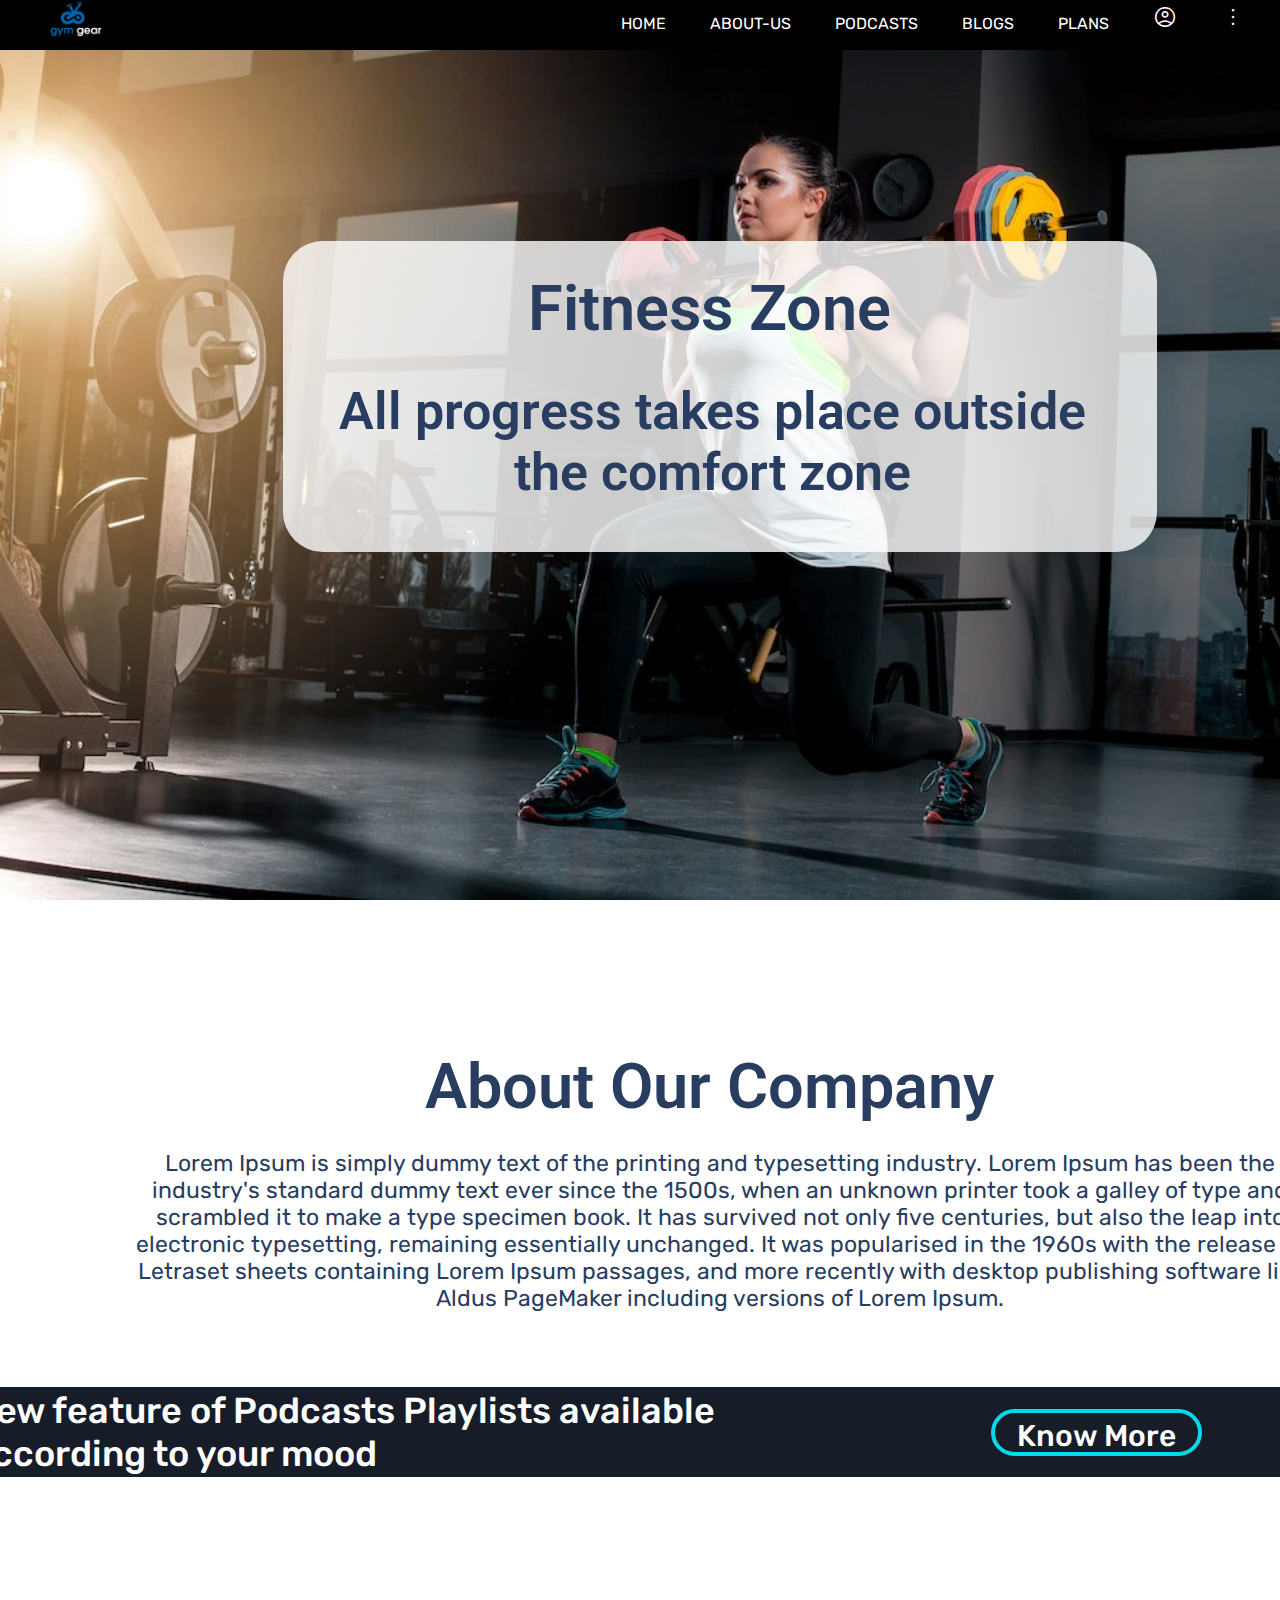
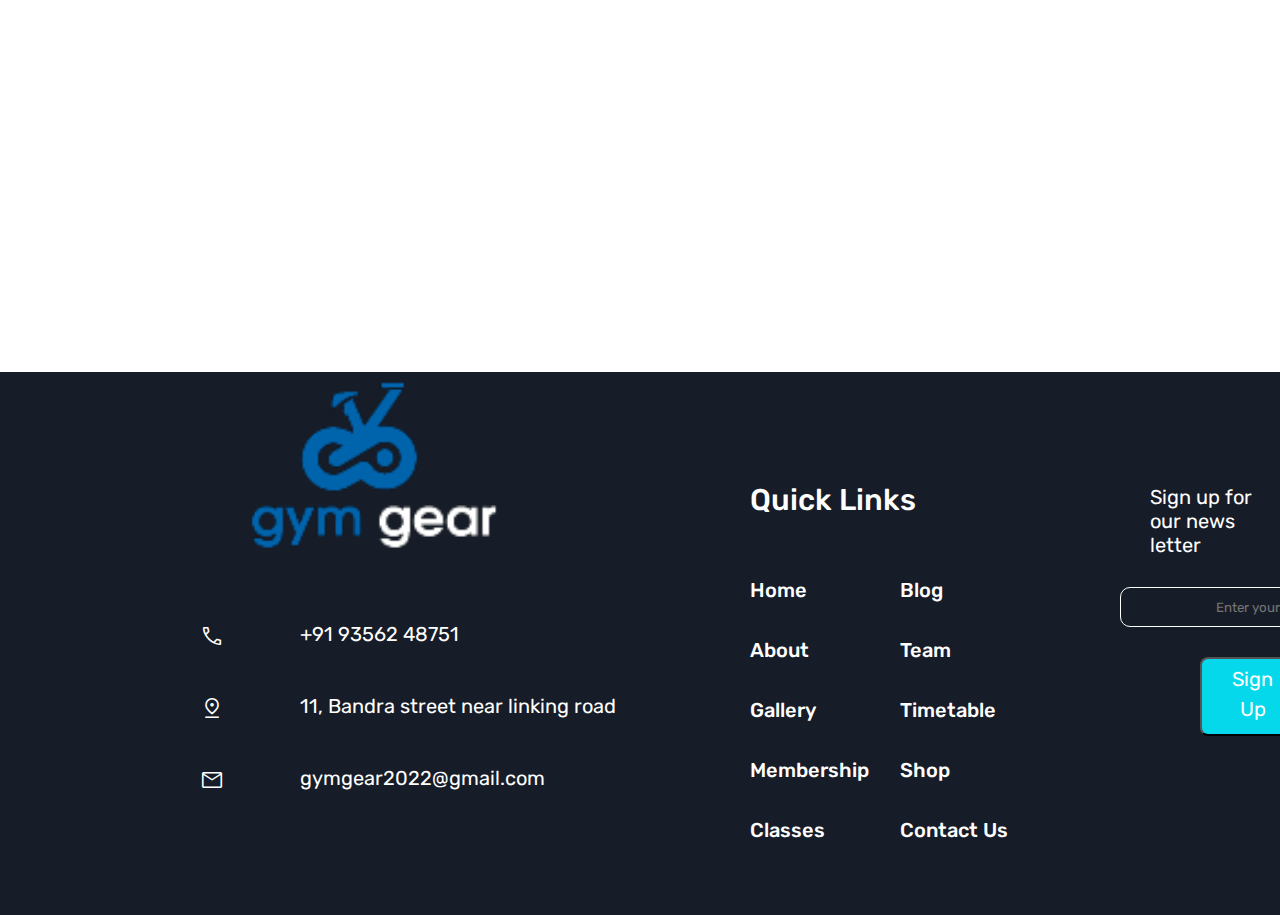
<file: Fitness Website/About_Us/index.html>
<!DOCTYPE html>
<html lang="en">

<head>
    <meta charset="UTF-8">
    <meta http-equiv="X-UA-Compatible" content="IE=edge">
    <meta name="viewport" content="width=device-width, initial-scale=1.0">
    <title>Podcast Fitness</title>
    <link href="style.css" rel="stylesheet">
    <link rel="stylesheet"
        href="https://fonts.googleapis.com/css2?family=Material+Symbols+Outlined:opsz,wght,FILL,GRAD@20..48,100..700,0..1,-50..200" />
    <link rel="stylesheet"
        href="https://fonts.googleapis.com/css2?family=Material+Symbols+Outlined:opsz,wght,FILL,GRAD@20..48,100..700,0..1,-50..200" />
    <link rel="stylesheet" href="https://fonts.googleapis.com/css2?family=Material+Symbols+Outlined:opsz,wght,FILL,GRAD@48,400,0,0" />
    <link rel="stylesheet" href="https://fonts.googleapis.com/css2?family=Material+Symbols+Outlined:opsz,wght,FILL,GRAD@48,400,0,0" />
    <link rel="stylesheet" href="https://fonts.googleapis.com/css2?family=Material+Symbols+Outlined:opsz,wght,FILL,GRAD@48,400,0,0" />
</head>
<body>
    <div class="first">
    <div class="list-div">
        <div class="logo"></div>
        <list class="nav">
            <ui><a href="..\Home\index.html">Home</a></ui>
            <ui><a href="..\About_Us\index.html">About-Us</a></ui>
            <ui><a href="..\Podcasts\index.html">Podcasts</a></ui>
            <ui><a href="..\Blogs\index.html">Blogs</a></ui>
            <ui><a href="..\Plans\index.html">Plans</a></ui>
            <span class="material-symbols-outlined">account_circle</span>
            <span class="material-symbols-outlined">more_vert</span>
        </list>
    </div>
    <div class="boxf">
        <h1 class="fit">Fitness Zone</h1>
        <h2 class="fittext">All progress takes place outside the comfort zone</h2>
    </div>
    </div>
    <div class="second">
        <h1 class="headingabout">About Our Company</h1>
        <h3 class="dummytext">Lorem Ipsum is simply dummy text of the printing and typesetting industry. Lorem Ipsum has been the industry's standard dummy text ever since the 1500s, when an unknown printer took a galley of type and scrambled it to make a type specimen book. It has survived not only five centuries, but also the leap into electronic typesetting, remaining essentially unchanged. It was popularised in the 1960s with the release of Letraset sheets containing Lorem Ipsum passages, and more recently with desktop publishing software like Aldus PageMaker including versions of Lorem Ipsum.</h3>
        <div class="btnbox">
            <div class="text">
                New feature of Podcasts Playlists available according to your mood
            </div>
            <button class="know" type="button">Know More</button> 
        </div>
    </div>
    <div class="credits">
        <div class="creditsbox">
            <div class="logocr"></div>
            <div class="call">
                <span class="material-symbols-outlined">
                    call
                </span>
                <div class="num">+91 93562 48751</div>
            </div>
            <div class="location">
                <span class="material-symbols-outlined">
                    pin_drop
                </span>
                <div class="locatetext">
                    11, Bandra street near linking road
                </div>
            </div>
            <div class="mail">
                <span class="material-symbols-outlined">
                    mail
                </span>
                <div class="mailtext">
                    gymgear2022@gmail.com
                </div>
            </div>
            <div class="links">
                <div class="linktext">
                    Quick Links
                <ul class="linkslist">
                    <li>Home</li>
                    <li>About</li>
                    <li>Gallery</li>
                    <li>Membership</li>
                    <li>Classes</li>
                </ul>
                </div>
                <ul class="linkslist02">
                    <li>Blog</li>
                    <li>Team</li>
                    <li>Timetable</li>
                    <li>Shop</li>
                    <li>Contact Us</li>
                </ul>
            </div>
            <div class="signup">
                <div class="signuptext">
                    Sign up for our news letter
                </div>
                <input type="text" class="signuptextbox" placeholder="Enter your E-Mail.">
                <button class="signupbutton" type="button">Sign Up</button>
            </div>
            <div class="store"></div>
        </div>
    </div>
</body>
</html>
</file>
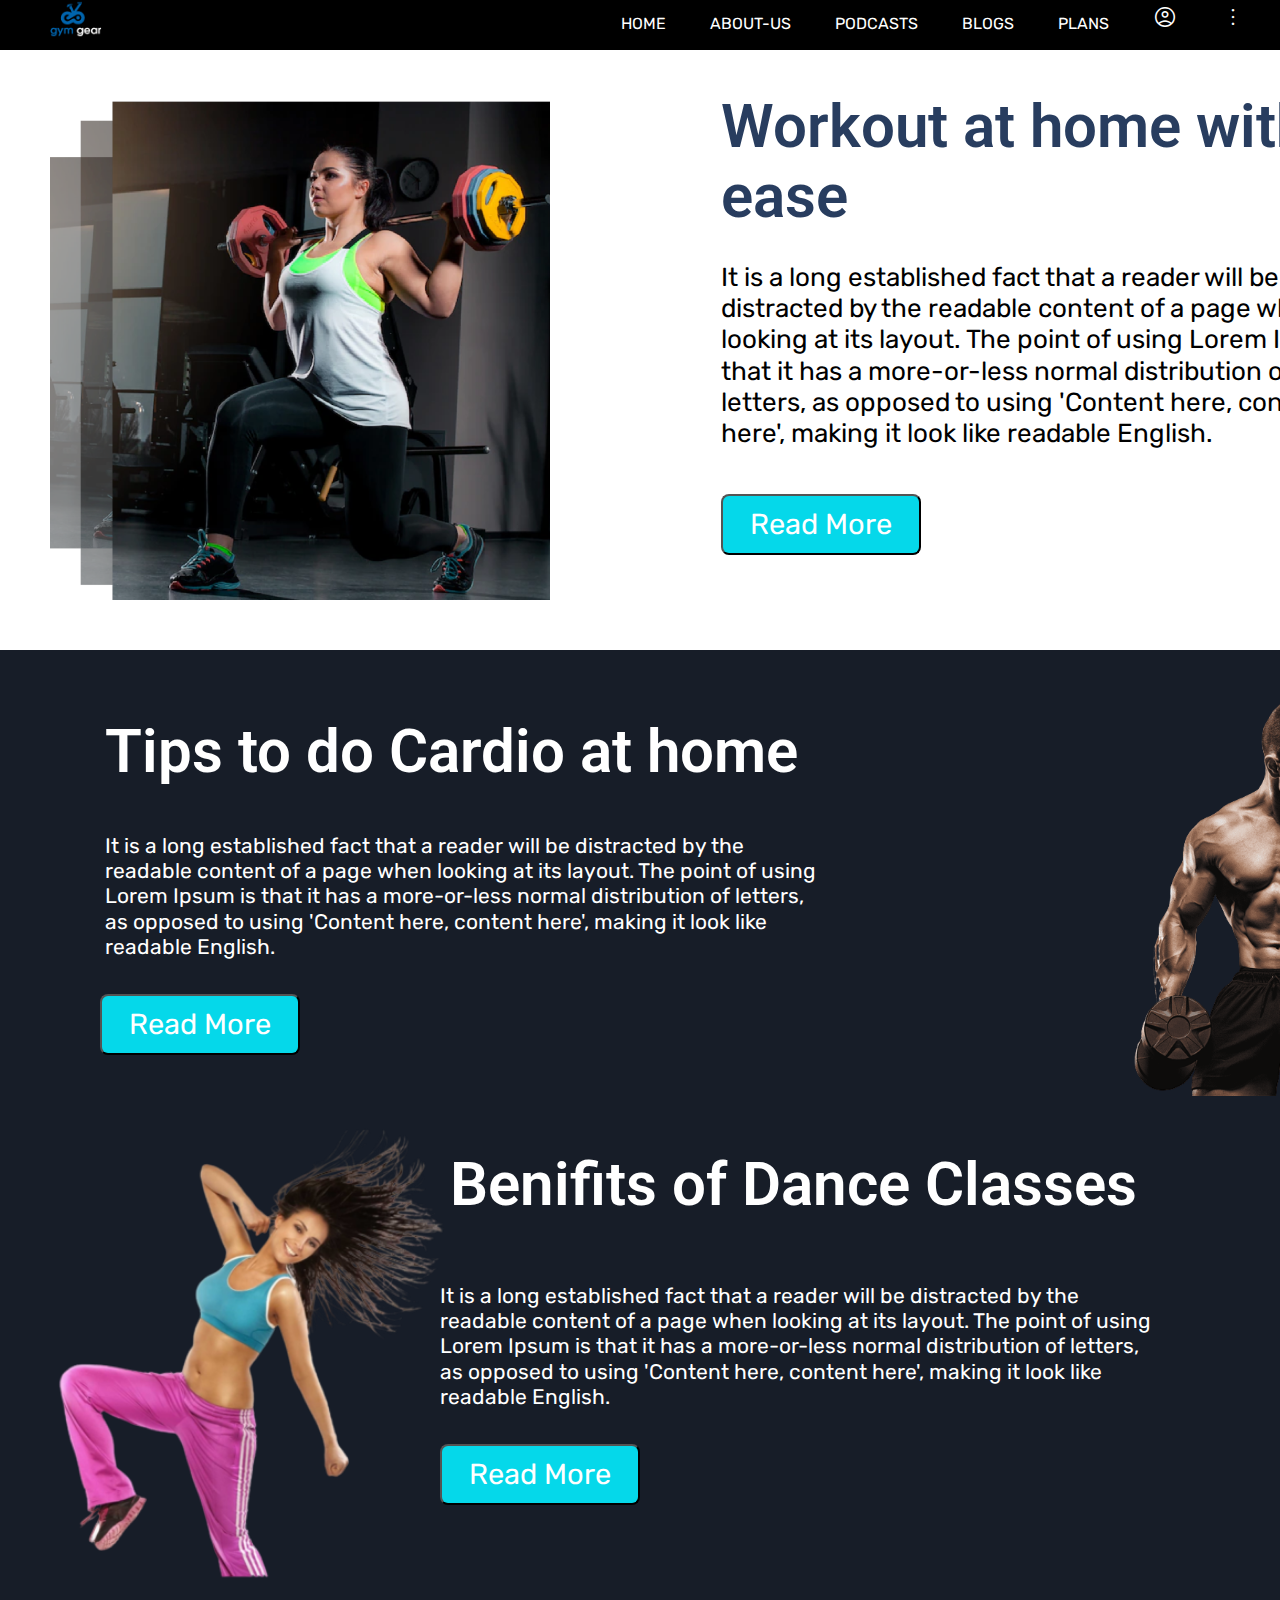
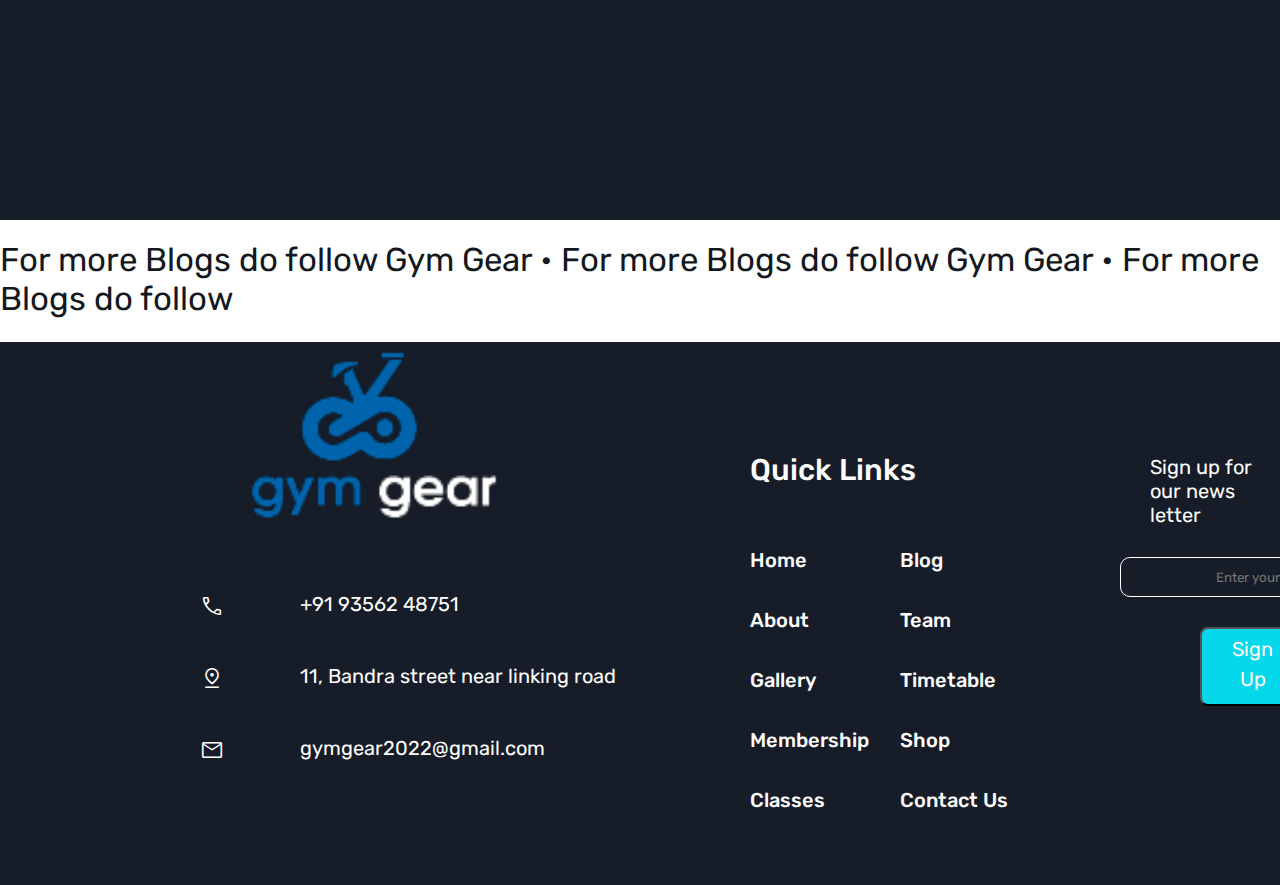
<file: Fitness Website/Blogs/index.html>
<!DOCTYPE html>
<html lang="en">

<head>
    <meta charset="UTF-8">
    <meta http-equiv="X-UA-Compatible" content="IE=edge">
    <meta name="viewport" content="width=device-width, initial-scale=1.0">
    <title>Podcast Fitness</title>
    <link href="style.css" rel="stylesheet">
    <link rel="stylesheet"
        href="https://fonts.googleapis.com/css2?family=Material+Symbols+Outlined:opsz,wght,FILL,GRAD@20..48,100..700,0..1,-50..200" />
    <link rel="stylesheet"
        href="https://fonts.googleapis.com/css2?family=Material+Symbols+Outlined:opsz,wght,FILL,GRAD@20..48,100..700,0..1,-50..200" />
    <link rel="stylesheet" href="https://fonts.googleapis.com/css2?family=Material+Symbols+Outlined:opsz,wght,FILL,GRAD@48,400,0,0" />
    <link rel="stylesheet" href="https://fonts.googleapis.com/css2?family=Material+Symbols+Outlined:opsz,wght,FILL,GRAD@48,400,0,0" />
    <link rel="stylesheet" href="https://fonts.googleapis.com/css2?family=Material+Symbols+Outlined:opsz,wght,FILL,GRAD@48,400,0,0" />
</head>
<body>
    <div class="list-div">
        <div class="logo"></div>
        <list class="nav">
            <ui><a href="..\Home\index.html">Home</a></ui>
            <ui><a href="..\About_Us\index.html">About-Us</a></ui>
            <ui><a href="..\Podcasts\index.html">Podcasts</a></ui>
            <ui><a href="..\Blogs\index.html">Blogs</a></ui>
            <ui><a href="..\Plans\index.html">Plans</a></ui>
            <span class="material-symbols-outlined">account_circle</span>
            <span class="material-symbols-outlined">more_vert</span>
        </list>
    </div>
    <div class="bglop"></div>
    <div class="bgm"></div>
    <h1 class="head">Workout at home with ease</h1>
    <div class="dummy">It is a long established fact that a reader will be distracted by the readable content of a page when looking at its layout. The point of using Lorem Ipsum is that it has a more-or-less normal distribution of letters, as opposed to using 'Content here, content here', making it look like readable English. </div>
    <button class="read">Read More</button>
    <div class="second">
        <div class="partone"></div>
        <h1 class="cardio">Tips to do Cardio at home</h1>
        <div class="cardiotxt">It is a long established fact that a reader will be distracted by the readable content of a page when looking at its layout. The point of using Lorem Ipsum is that it has a more-or-less normal distribution of letters, as opposed to using 'Content here, content here', making it look like readable English. </div>
        <button class="read02">Read More</button>
        <div class="parttwo">
            <h1 class="classes">Benifits of Dance Classes</h1>
            <div class="classestxt">It is a long established fact that a reader will be distracted by the readable content of a page when looking at its layout. The point of using Lorem Ipsum is that it has a more-or-less normal distribution of letters, as opposed to using 'Content here, content here', making it look like readable English. </div>
            <button class="read03">Read More</button>
        </div>
    </div>
    <div class="third">
        For more Blogs do follow Gym Gear • For more Blogs do follow Gym Gear • For more Blogs do follow
    </div>
    <div class="credits">
        <div class="creditsbox">
            <div class="logocr"></div>
            <div class="call">
                <span class="material-symbols-outlined">
                    call
                </span>
                <div class="num">+91 93562 48751</div>
            </div>
            <div class="location">
                <span class="material-symbols-outlined">
                    pin_drop
                </span>
                <div class="locatetext">
                    11, Bandra street near linking road
                </div>
            </div>
            <div class="mail">
                <span class="material-symbols-outlined">
                    mail
                </span>
                <div class="mailtext">
                    gymgear2022@gmail.com
                </div>
            </div>
            <div class="links">
                <div class="linktext">
                    Quick Links
                <ul class="linkslist">
                    <li>Home</li>
                    <li>About</li>
                    <li>Gallery</li>
                    <li>Membership</li>
                    <li>Classes</li>
                </ul>
                </div>
                <ul class="linkslist02">
                    <li>Blog</li>
                    <li>Team</li>
                    <li>Timetable</li>
                    <li>Shop</li>
                    <li>Contact Us</li>
                </ul>
            </div>
            <div class="signup">
                <div class="signuptext">
                    Sign up for our news letter
                </div>
                <input type="text" class="signuptextbox" placeholder="Enter your E-Mail.">
                <button class="signupbutton" type="button">Sign Up</button>
            </div>
            <div class="store"></div>
        </div>
    </div>
</body>
</html>
</file>
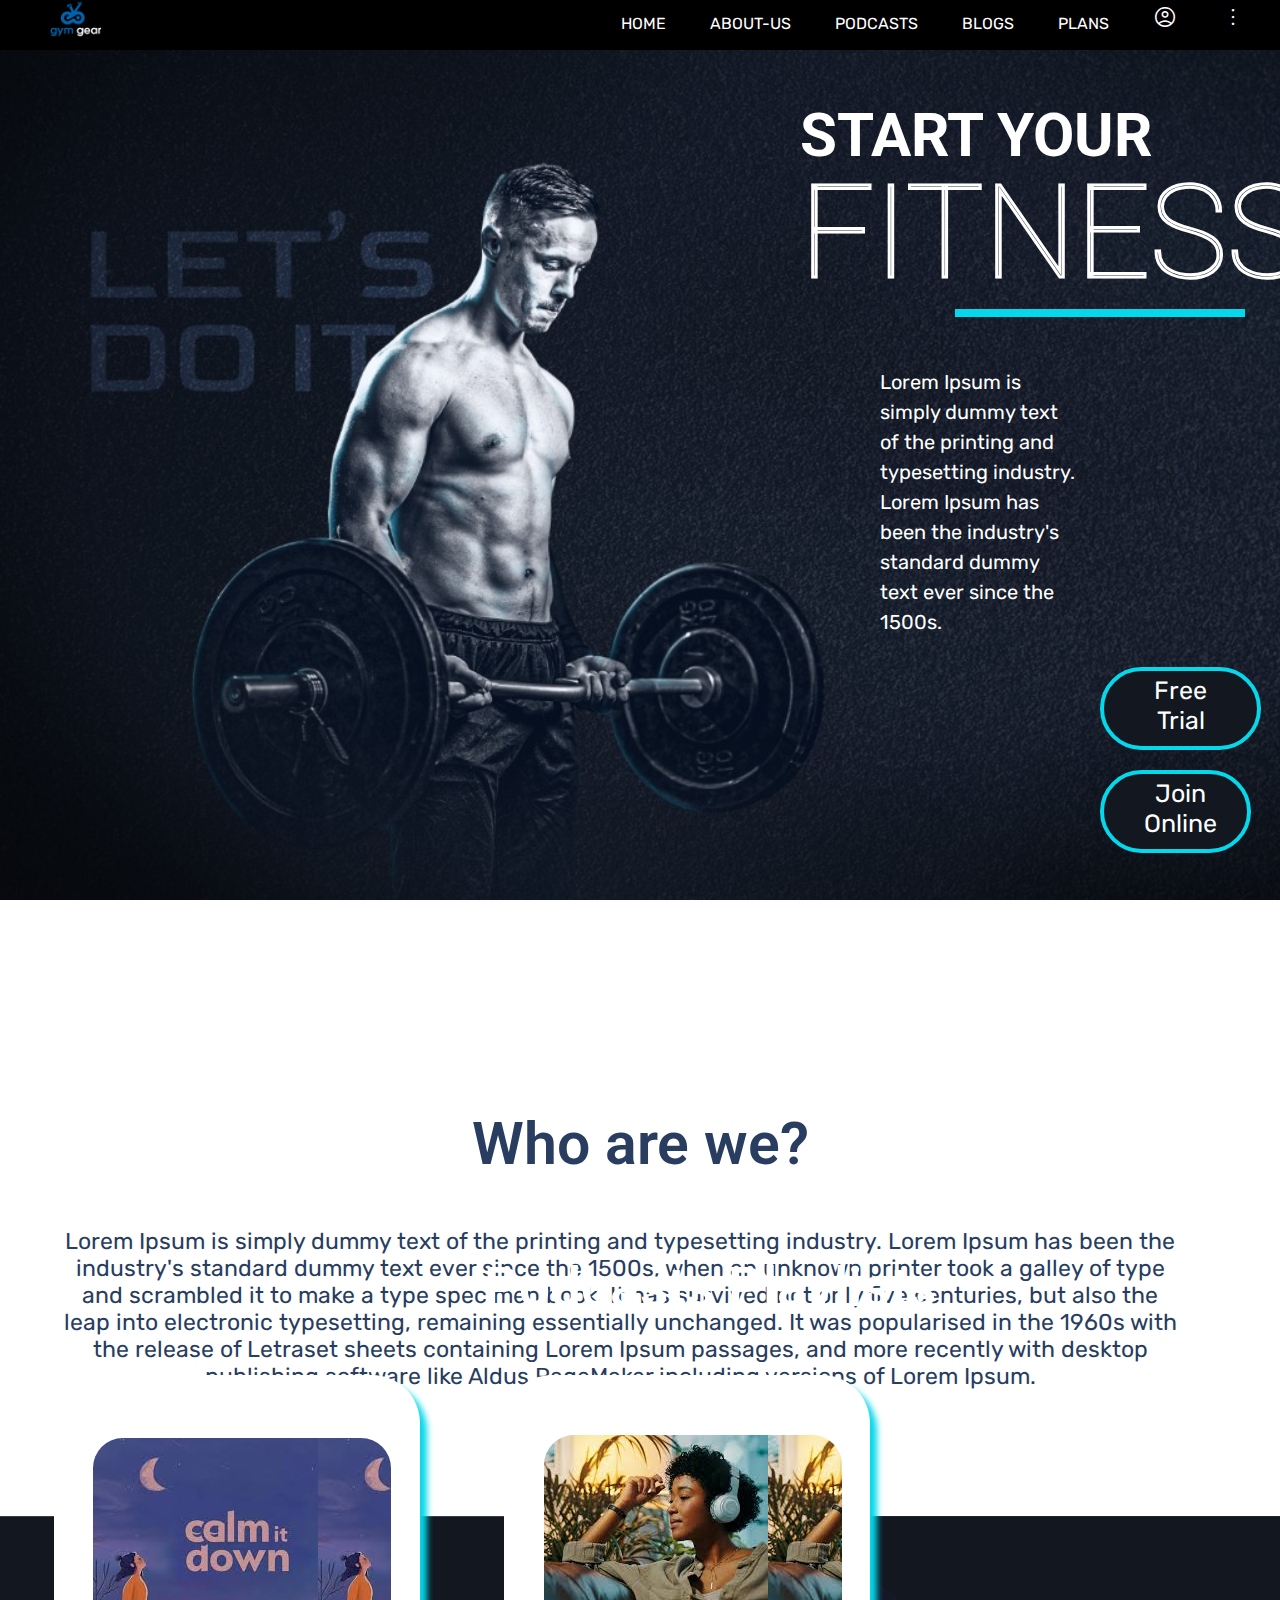
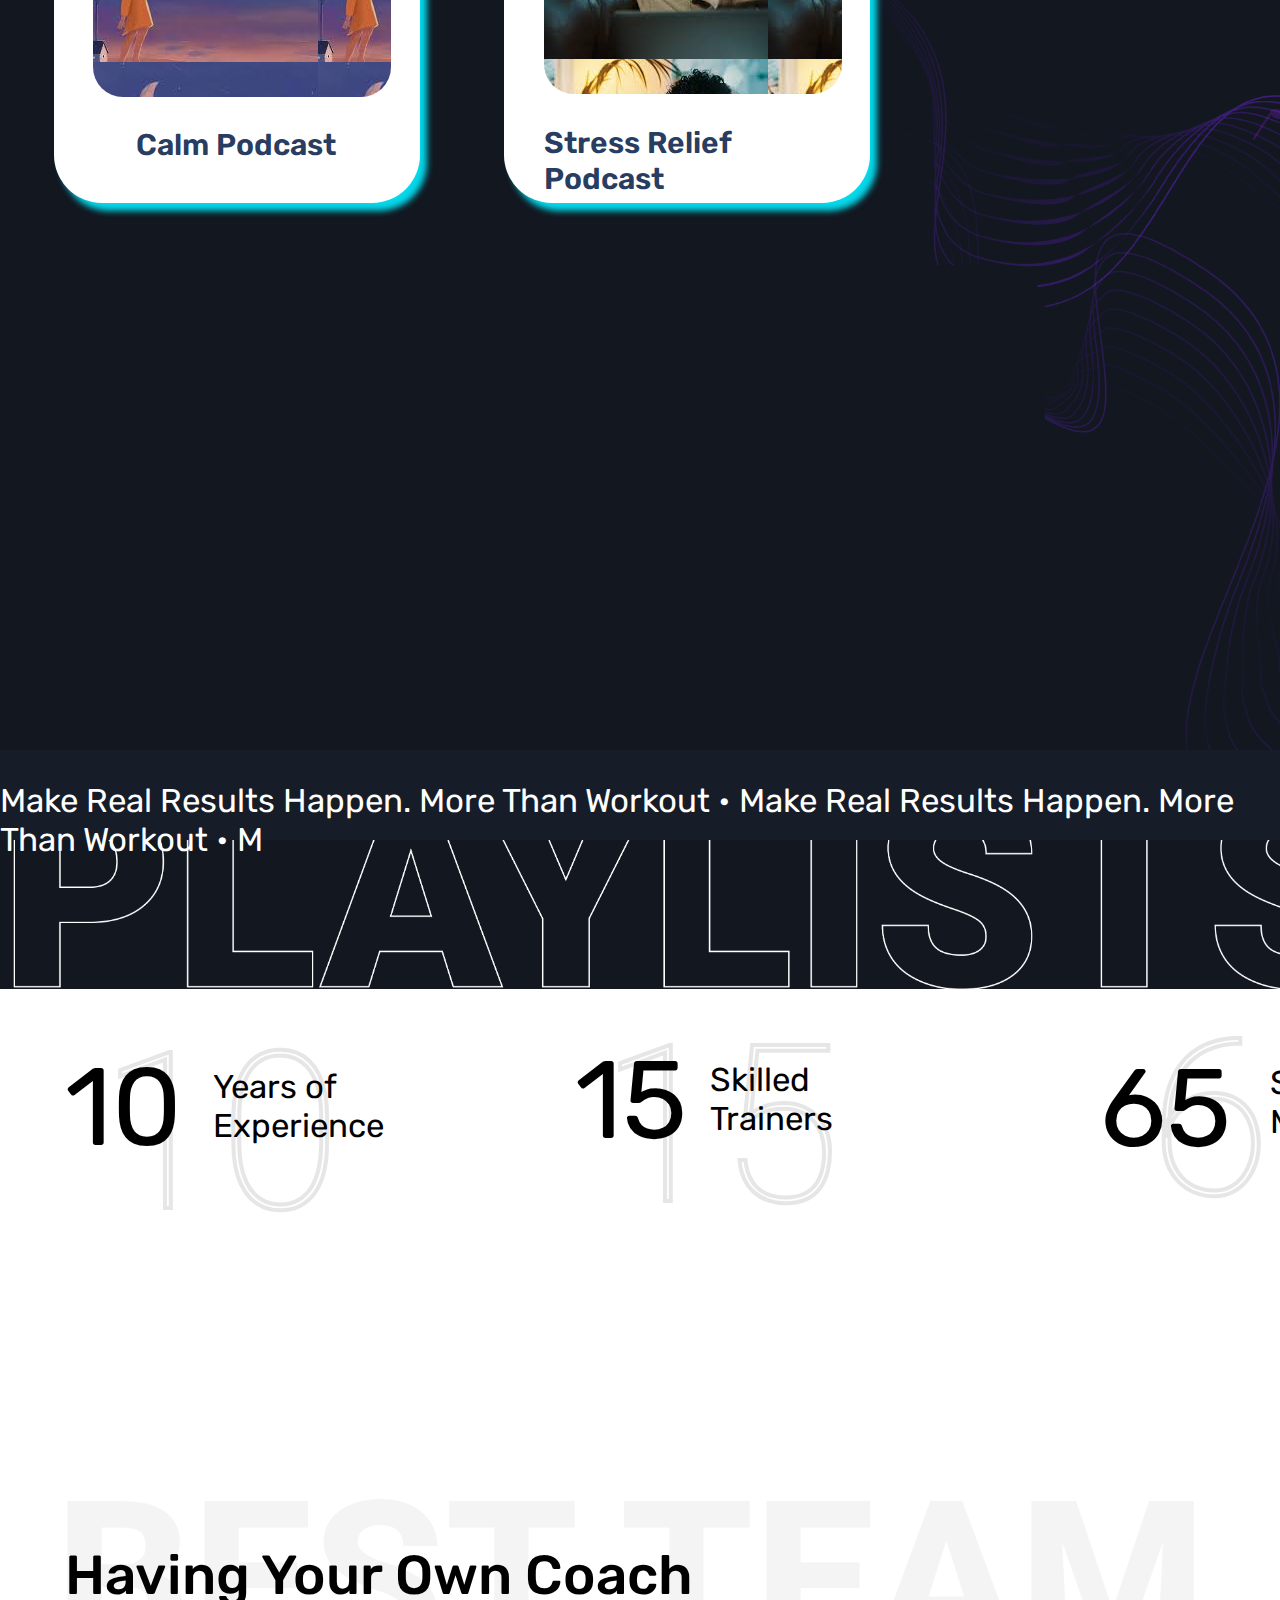
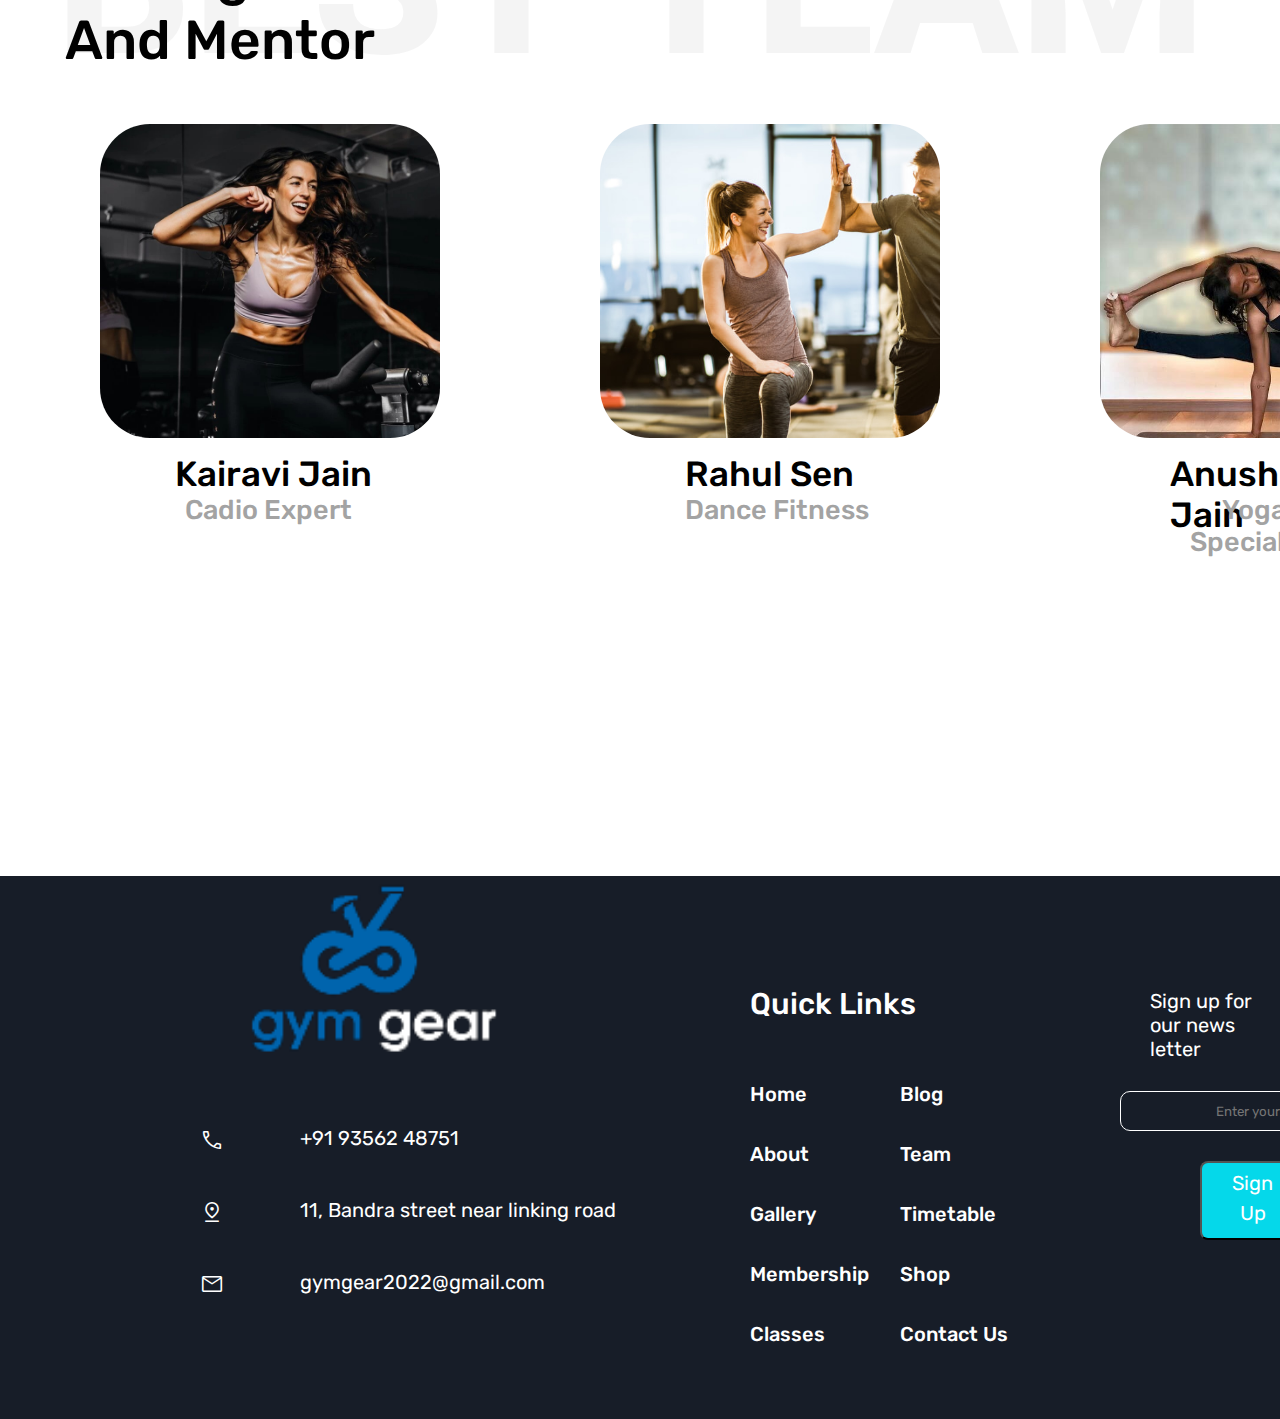
<file: Fitness Website/Home/index.html>
<!DOCTYPE html>
<html lang="en">

<head>
    <meta charset="UTF-8">
    <meta http-equiv="X-UA-Compatible" content="IE=edge">
    <meta name="viewport" content="width=device-width, initial-scale=1.0">
    <title>Podcast Fitness</title>
    <link href="style.css" rel="stylesheet">
    <link rel="stylesheet"
        href="https://fonts.googleapis.com/css2?family=Material+Symbols+Outlined:opsz,wght,FILL,GRAD@20..48,100..700,0..1,-50..200" />
    <link rel="stylesheet"
        href="https://fonts.googleapis.com/css2?family=Material+Symbols+Outlined:opsz,wght,FILL,GRAD@20..48,100..700,0..1,-50..200" />
    <link rel="stylesheet" href="https://fonts.googleapis.com/css2?family=Material+Symbols+Outlined:opsz,wght,FILL,GRAD@48,400,0,0" />
    <link rel="stylesheet" href="https://fonts.googleapis.com/css2?family=Material+Symbols+Outlined:opsz,wght,FILL,GRAD@48,400,0,0" />
    <link rel="stylesheet" href="https://fonts.googleapis.com/css2?family=Material+Symbols+Outlined:opsz,wght,FILL,GRAD@48,400,0,0" />
</head>
<body>
    <div class="list-div">
        <div class="logo"></div>
        <list class="nav">
            <ui><a href="..\Home\index.html">Home</a></ui>
            <ui><a href="..\About_Us\index.html">About-Us</a></ui>
            <ui><a href="..\Podcasts\index.html">Podcasts</a></ui>
            <ui><a href="..\Blogs\index.html">Blogs</a></ui>
            <ui><a href="..\Plans\index.html">Plans</a></ui>
            <span class="material-symbols-outlined">account_circle</span>
            <span class="material-symbols-outlined">more_vert</span>
        </list>
    </div>
    <h1 class="start">START YOUR</h1>
    <h1 class="fitness">FITNESS</h2>
        <div class="line"></div>
        <div class="lorem">Lorem Ipsum is simply dummy text of the printing and typesetting industry. Lorem Ipsum has
            been the industry's standard dummy text ever since the 1500s.</div>
        <button class="trial" type="button">Free Trial</button>
        <button class="online" type="button">Join Online</button>
        <div class="second">
            <div class="whoarewe">
                <div class="whoaretext">Who are we?</div>
                <div class="dummy">Lorem Ipsum is simply dummy text of the printing and typesetting industry. Lorem
                    Ipsum has been the industry's standard dummy text ever since the 1500s, when an unknown printer took
                    a galley of type and scrambled it to make a type specimen book. It has survived not only five
                    centuries, but also the leap into electronic typesetting, remaining essentially unchanged. It was
                    popularised in the 1960s with the release of Letraset sheets containing Lorem Ipsum passages, and
                    more recently with desktop publishing software like Aldus PageMaker including versions of Lorem
                    Ipsum.</div>
            </div>
        </div>
        <div class="third">
            <div class="podcaststext">Podcasts Playlists</div>
            <div class="calmdownbox">
                <div class="calmdown"></div>
                <div class="calmtext">Calm Podcast</div>
            </div>
            <div class="headphonesbox">
                <div class="headphones">
                    <div class="headphonestext">
                        Stress Relief Podcast
                    </div>
                </div>
            </div>
        </div>
        <div class="fourth">
            <div class="tenback">
                10
            </div>
            <div class="tenfront">
                10
            </div>
            <div class="yoetext">
                Years of Experience
            </div>
            <div class="fifteenback">
                15
            </div>
            <div class="fifteenfront">
                15
            </div>
            <div class="sttext">
                Skilled Trainers
            </div>
            <div class="sfback">
                65
            </div>
            <div class="sffront">
                65
            </div>
            <div class="sftext">
                Satisfied Members
            </div>
            <div class="lowbox">
                <div class="lowtext">
                    Make Real Results Happen. More Than Workout • Make Real Results Happen. More Than Workout • M
                </div>
            </div>
        </div>
        <div class="fifth">
            <h1 class="fbt">BEST TEAM</h1>
            <h2 class="coach">Having Your Own Coach And Mentor</h3>
                <div class="firsttrainer"></div>
                <div class="kj">Kairavi Jain</div>
                <div class="ce">Cadio Expert</div>
                <div class="secondtrainer"></div>
                <div class="rs">Rahul Sen</div>
                <div class="df">Dance Fitness</div>
                <div class="thirdtrainer"></div>
                <div class="aj">Anushka Jain</div>
                <div class="ys">Yoga Specialist</div>
        </div>
        <div class="credits">
            <div class="creditsbox">
                <div class="logocr"></div>
                <div class="call">
                    <span class="material-symbols-outlined">
                        call
                    </span>
                    <div class="num">+91 93562 48751</div>
                </div>
                <div class="location">
                    <span class="material-symbols-outlined">
                        pin_drop
                    </span>
                    <div class="locatetext">
                        11, Bandra street near linking road
                    </div>
                </div>
                <div class="mail">
                    <span class="material-symbols-outlined">
                        mail
                    </span>
                    <div class="mailtext">
                        gymgear2022@gmail.com
                    </div>
                </div>
                <div class="links">
                    <div class="linktext">
                        Quick Links
                    <ul class="linkslist">
                        <li>Home</li>
                        <li>About</li>
                        <li>Gallery</li>
                        <li>Membership</li>
                        <li>Classes</li>
                    </ul>
                    </div>
                    <ul class="linkslist02">
                        <li>Blog</li>
                        <li>Team</li>
                        <li>Timetable</li>
                        <li>Shop</li>
                        <li>Contact Us</li>
                    </ul>
                </div>
                <div class="signup">
                    <div class="signuptext">
                        Sign up for our news letter
                    </div>
                    <input type="text" class="signuptextbox" placeholder="Enter your E-Mail.">
                    <button class="signupbutton" type="button">Sign Up</button>
                </div>
                <div class="store"></div>
            </div>
        </div>
</body>
</html>
</file>
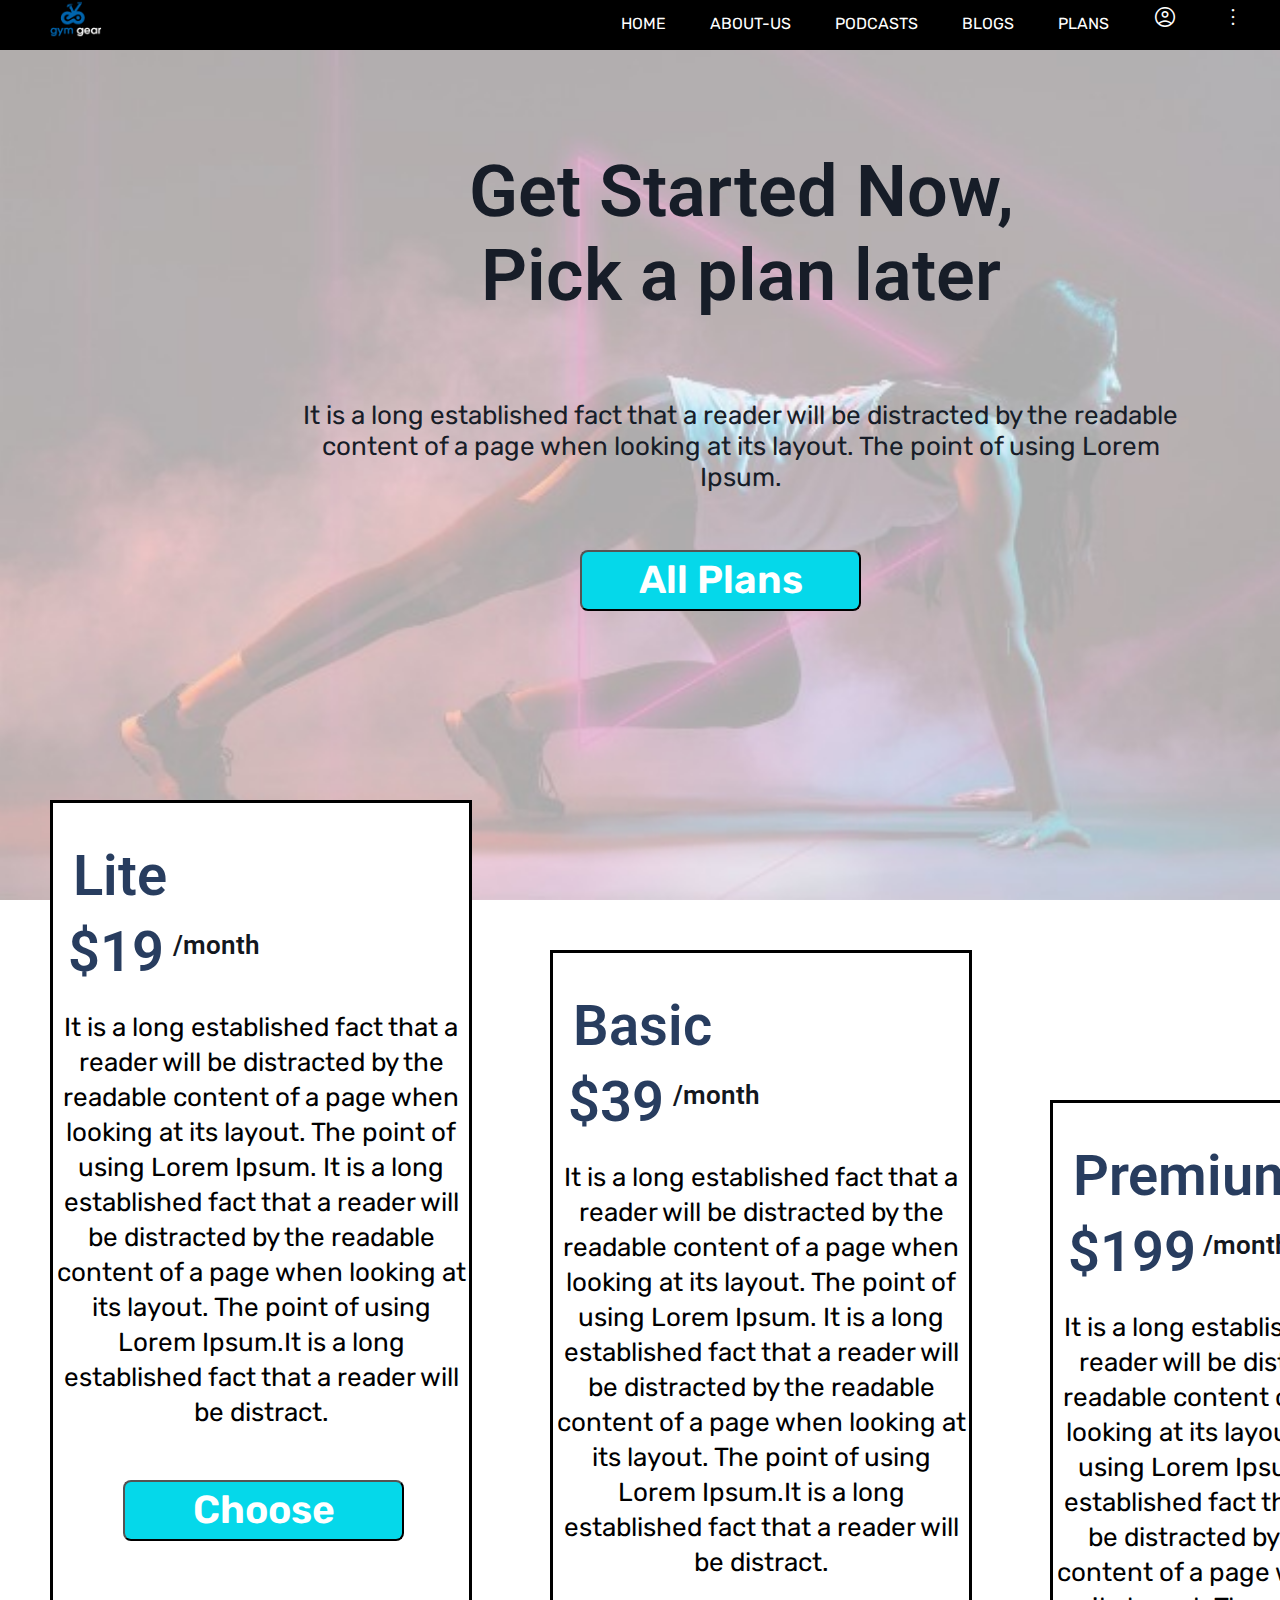
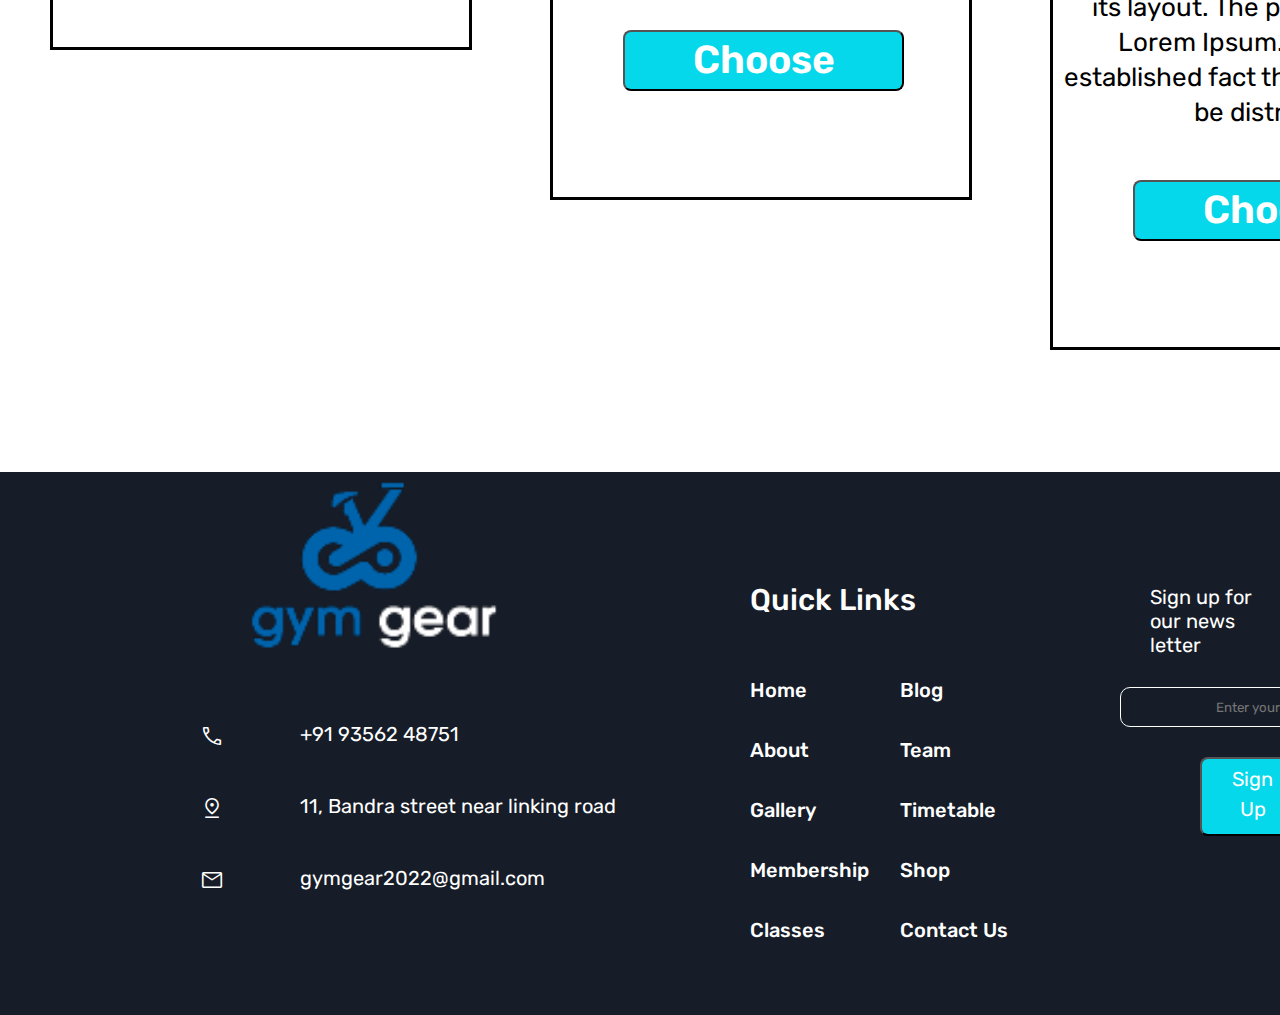
<file: Fitness Website/Plans/index.html>
<!DOCTYPE html>
<html lang="en">

<head>
    <meta charset="UTF-8">
    <meta http-equiv="X-UA-Compatible" content="IE=edge">
    <meta name="viewport" content="width=device-width, initial-scale=1.0">
    <title>Podcast Fitness</title>
    <link href="style.css" rel="stylesheet">
    <link rel="stylesheet"
        href="https://fonts.googleapis.com/css2?family=Material+Symbols+Outlined:opsz,wght,FILL,GRAD@20..48,100..700,0..1,-50..200" />
    <link rel="stylesheet"
        href="https://fonts.googleapis.com/css2?family=Material+Symbols+Outlined:opsz,wght,FILL,GRAD@20..48,100..700,0..1,-50..200" />
    <link rel="stylesheet" href="https://fonts.googleapis.com/css2?family=Material+Symbols+Outlined:opsz,wght,FILL,GRAD@48,400,0,0" />
    <link rel="stylesheet" href="https://fonts.googleapis.com/css2?family=Material+Symbols+Outlined:opsz,wght,FILL,GRAD@48,400,0,0" />
    <link rel="stylesheet" href="https://fonts.googleapis.com/css2?family=Material+Symbols+Outlined:opsz,wght,FILL,GRAD@48,400,0,0" />
</head>
<body>
    <div class="list-div">
        <div class="logo"></div>
        <list class="nav">
            <ui><a href="..\Home\index.html">Home</a></ui>
            <ui><a href="..\About_Us\index.html">About-Us</a></ui>
            <ui><a href="..\Podcasts\index.html">Podcasts</a></ui>
            <ui><a href="..\Blogs\index.html">Blogs</a></ui>
            <ui><a href="..\Plans\index.html">Plans</a></ui>
            <span class="material-symbols-outlined">account_circle</span>
            <span class="material-symbols-outlined">more_vert</span>
        </list>
    </div>
    <h1 class="headplan">Get Started Now, Pick a plan later</h1>
    <div class="dummy">It is a long established fact that a reader will be distracted by the readable content of a page when looking at its layout. The point of using Lorem Ipsum.</div>
    <button class="allplans">All Plans</button>
    <div class="second">
        <div class="lite">
            <h1 class="headlite">Lite</h1>
            <h3 class="price">$19</h3>
            <h5 class="subscript">/month</h7>
            <div class="litedummy">
                It is a long established fact that a reader will be distracted by the readable content of a page when looking at its layout. The point of using Lorem Ipsum. It is a long established fact that a reader will be distracted by the readable content of a page when looking at its layout. The point of using Lorem Ipsum.It is a long established fact that a reader will be distract.
            </div>
            <button class="choose">Choose</button>
        </div>
        <div class="basic">
            <h1 class="headbasic">Basic</h1>
            <h3 class="price02">$39</h3>
            <h5 class="subscript02">/month</h7>
            <div class="basicdummy">
                It is a long established fact that a reader will be distracted by the readable content of a page when looking at its layout. The point of using Lorem Ipsum. It is a long established fact that a reader will be distracted by the readable content of a page when looking at its layout. The point of using Lorem Ipsum.It is a long established fact that a reader will be distract.
            </div>
            <button class="choose02">Choose</button>
        </div>
        <div class="prem">
            <h1 class="headprem">Premium</h1>
            <h3 class="price03">$199</h3>
            <h5 class="subscript03">/month</h7>
            <div class="premdummy">
                It is a long established fact that a reader will be distracted by the readable content of a page when looking at its layout. The point of using Lorem Ipsum. It is a long established fact that a reader will be distracted by the readable content of a page when looking at its layout. The point of using Lorem Ipsum.It is a long established fact that a reader will be distract.
            </div>
            <button class="choose03">Choose</button>
        </div>
        <div class="credits">
            <div class="creditsbox">
                <div class="logocr"></div>
                <div class="call">
                    <span class="material-symbols-outlined">
                        call
                    </span>
                    <div class="num">+91 93562 48751</div>
                </div>
                <div class="location">
                    <span class="material-symbols-outlined">
                        pin_drop
                    </span>
                    <div class="locatetext">
                        11, Bandra street near linking road
                    </div>
                </div>
                <div class="mail">
                    <span class="material-symbols-outlined">
                        mail
                    </span>
                    <div class="mailtext">
                        gymgear2022@gmail.com
                    </div>
                </div>
                <div class="links">
                    <div class="linktext">
                        Quick Links
                    <ul class="linkslist">
                        <li>Home</li>
                        <li>About</li>
                        <li>Gallery</li>
                        <li>Membership</li>
                        <li>Classes</li>
                    </ul>
                    </div>
                    <ul class="linkslist02">
                        <li>Blog</li>
                        <li>Team</li>
                        <li>Timetable</li>
                        <li>Shop</li>
                        <li>Contact Us</li>
                    </ul>
                </div>
                <div class="signup">
                    <div class="signuptext">
                        Sign up for our news letter
                    </div>
                    <input type="text" class="signuptextbox" placeholder="Enter your E-Mail.">
                    <button class="signupbutton" type="button">Sign Up</button>
                </div>
                <div class="store"></div>
            </div>
        </div>
    </div>
</body>
</html>
</file>
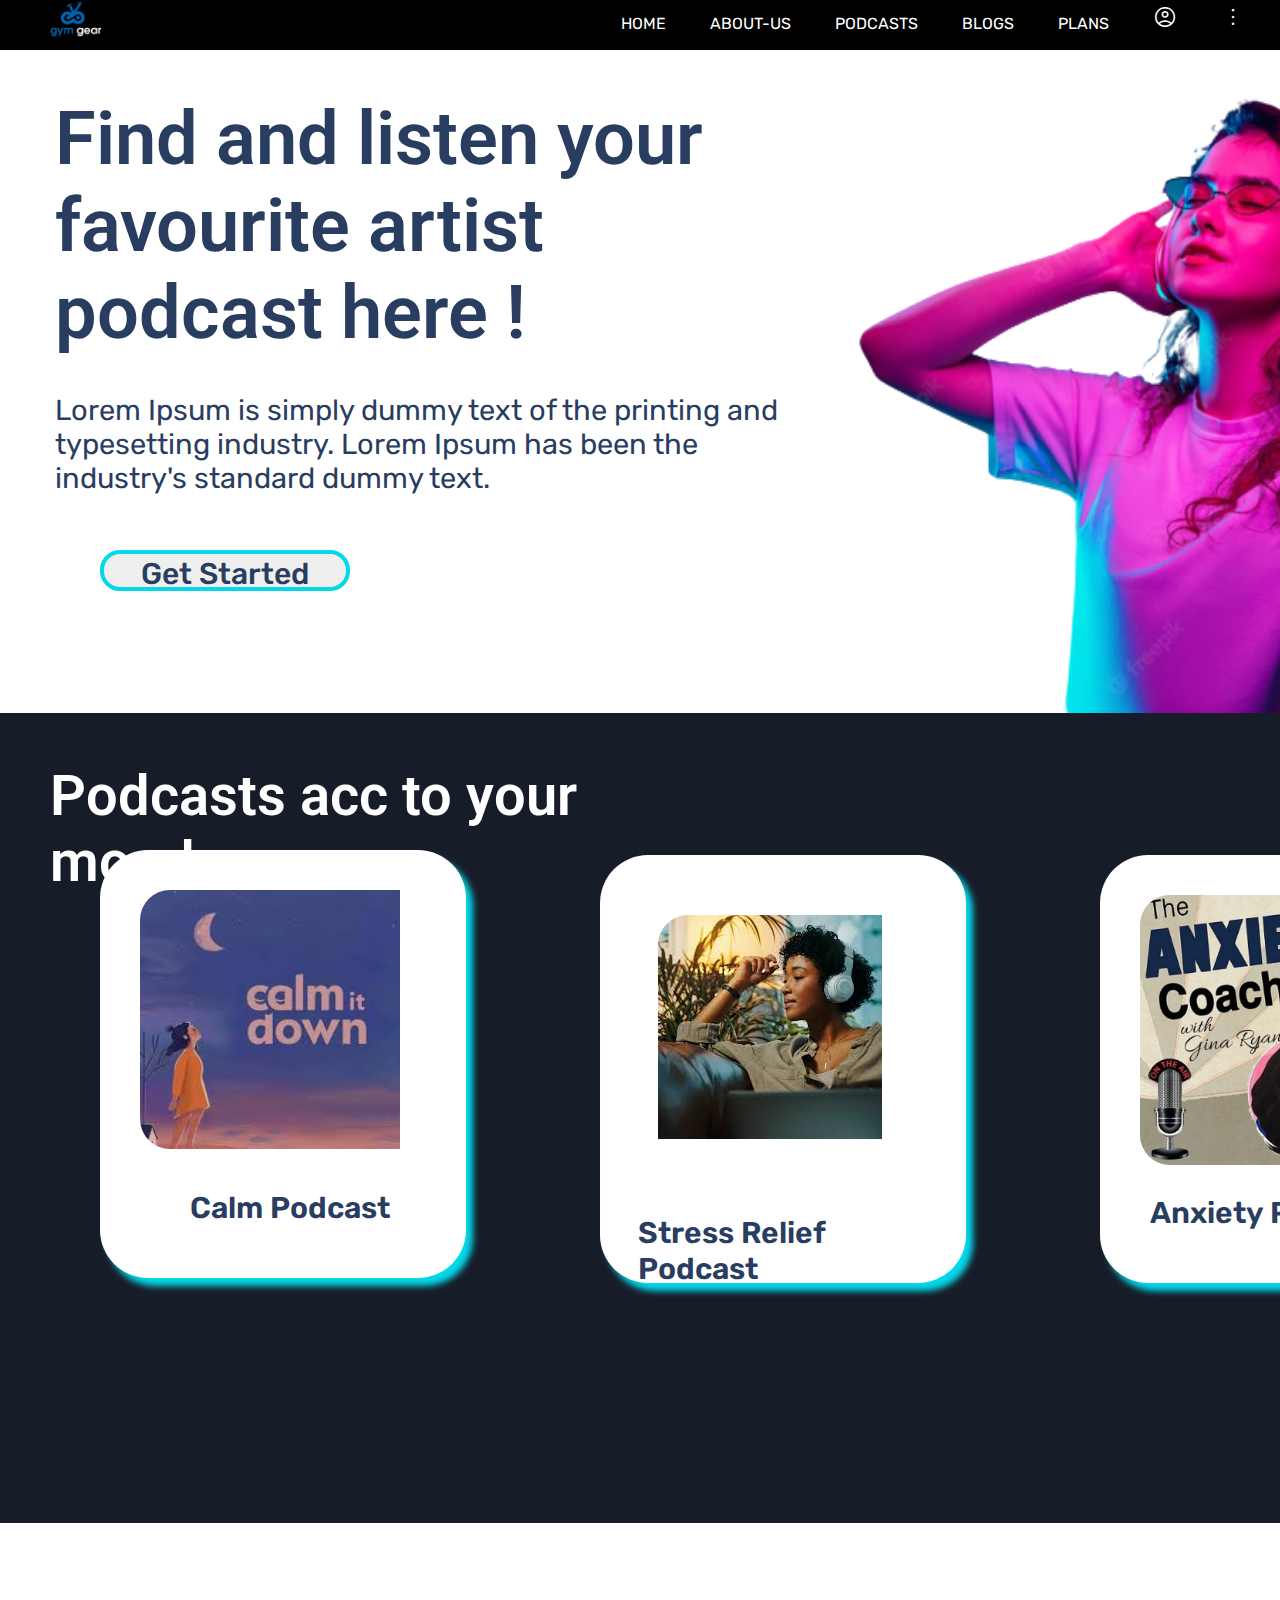
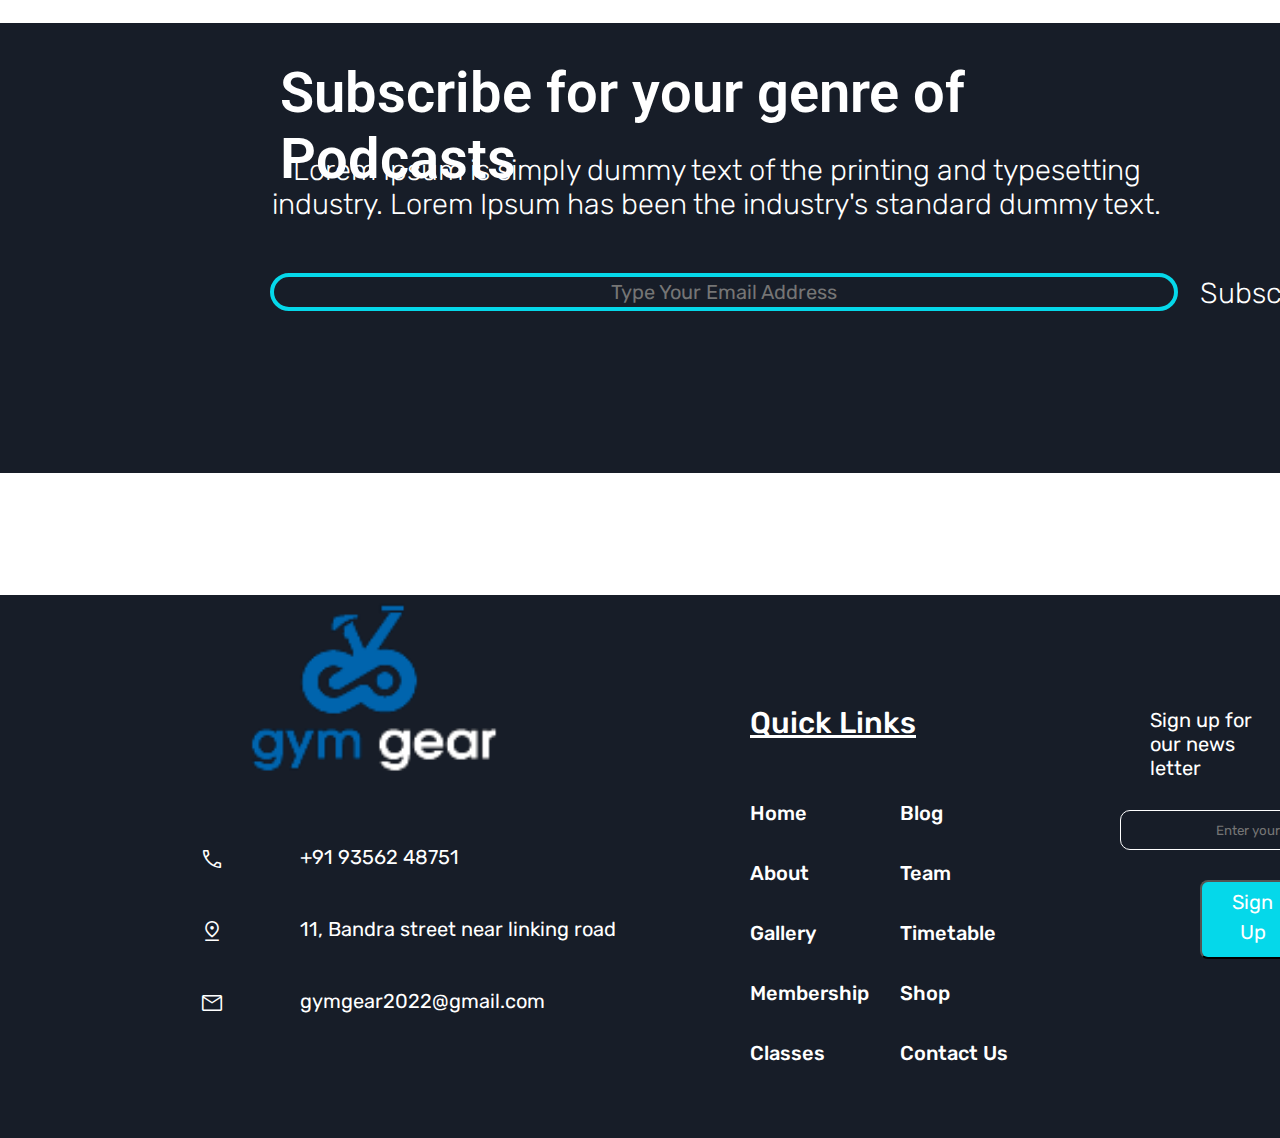
<file: Fitness Website/Podcasts/index.html>
<!DOCTYPE html>
<html lang="en">

<head>
    <meta charset="UTF-8">
    <meta http-equiv="X-UA-Compatible" content="IE=edge">
    <meta name="viewport" content="width=device-width, initial-scale=1.0">
    <title>Podcast Fitness</title>
    <link href="style.css" rel="stylesheet">
    <link rel="stylesheet"
        href="https://fonts.googleapis.com/css2?family=Material+Symbols+Outlined:opsz,wght,FILL,GRAD@20..48,100..700,0..1,-50..200" />
    <link rel="stylesheet"
        href="https://fonts.googleapis.com/css2?family=Material+Symbols+Outlined:opsz,wght,FILL,GRAD@20..48,100..700,0..1,-50..200" />
    <link rel="stylesheet"
        href="https://fonts.googleapis.com/css2?family=Material+Symbols+Outlined:opsz,wght,FILL,GRAD@48,400,0,0" />
    <link rel="stylesheet"
        href="https://fonts.googleapis.com/css2?family=Material+Symbols+Outlined:opsz,wght,FILL,GRAD@48,400,0,0" />
    <link rel="stylesheet"
        href="https://fonts.googleapis.com/css2?family=Material+Symbols+Outlined:opsz,wght,FILL,GRAD@48,400,0,0" />
</head>

<body>
    <div class="first">
        <div class="list-div">
            <div class="logo"></div>
            <list class="nav">
                <ui><a href="..\Home\index.html">Home</a></ui>
                <ui><a href="..\About_Us\index.html">About-Us</a></ui>
                <ui><a href="..\Podcasts\index.html">Podcasts</a></ui>
                <ui><a href="..\Blogs\index.html">Blogs</a></ui>
                <ui><a href="..\Plans\index.html">Plans</a></ui>
                <span class="material-symbols-outlined">account_circle</span>
                <span class="material-symbols-outlined">more_vert</span>
            </list>
        </div>
        <h1 class="mainhead">Find and listen your favourite artist podcast here !</h1>
        <div class="dummy">Lorem Ipsum is simply dummy text of the printing and typesetting industry. Lorem Ipsum has
            been the industry's standard dummy text.</div>
        <button class="get" type="button">Get Started</button>
    </div>
    <div class="second">
        <h1 class="sechead">Podcasts acc to your mood</h1>
        <div class="calmbox">
            <div class="calm">
                <div class="calmtext">Calm Podcast</div>
            </div>
            <div class="stressbox">
                <div class="stress">
                    <div class="stresstext">Stress Relief Podcast</div>
                </div>
            </div>
            <div class="anxbox">
                <div class="anx">
                    <div class="anxtext">Anxiety Podcast</div>
                </div>
            </div>
        </div>
    </div>
    <div class="third">
        <h1 class="headtxt">
            Subscribe for your genre of Podcasts
        </h1>
        <div class="dummytxt">
            Lorem Ipsum is simply dummy text of the printing and typesetting industry. Lorem Ipsum has been the
            industry's standard dummy text.
        </div>
        <input type="text" class="email" placeholder="type your email address">
        <h1 class="subs">Subscribe Now</h1>
    </div>
    <div class="credits">
        <div class="creditsbox">
            <div class="logocr"></div>
            <div class="call">
                <span class="material-symbols-outlined">
                    call
                </span>
                <div class="num">+91 93562 48751</div>
            </div>
            <div class="location">
                <span class="material-symbols-outlined">
                    pin_drop
                </span>
                <div class="locatetext">
                    11, Bandra street near linking road
                </div>
            </div>
            <div class="mail">
                <span class="material-symbols-outlined">
                    mail
                </span>
                <div class="mailtext">
                    gymgear2022@gmail.com
                </div>
            </div>
            <div class="links">
                <div class="linktext">
                    <h1 class="headlink">Quick Links</h1>
                    <ul class="linkslist">
                        <li class="homelist">Home</li>
                        <li>About</li>
                        <li>Gallery</li>
                        <li>Membership</li>
                        <li>Classes</li>
                    </ul>
                </div>
                <ul class="linkslist02">
                    <li>Blog</li>
                    <li>Team</li>
                    <li>Timetable</li>
                    <li>Shop</li>
                    <li>Contact Us</li>
                </ul>
            </div>
            <div class="signup">
                <div class="signuptext">
                    Sign up for our news letter
                </div>
                <input type="text" class="signuptextbox" placeholder="Enter your E-Mail.">
                <button class="signupbutton" type="button">Sign Up</button>
            </div>
            <div class="store"></div>
        </div>
    </div>
</body>

</html>
</file>
<file: Fitness Website/About_Us/style.css>
@import url('https://fonts.googleapis.com/css2?family=Roboto&display=swap');
@import url('https://fonts.googleapis.com/css2?family=Roboto&family=Rubik:wght@300;400&display=swap');

* {
    margin: 0;
    padding: 0;
}

body {
    background-image: url("..\\About_Us\\Images\\bgAbout.jpeg");
    background-repeat: no-repeat;
    background-size: cover;
    cursor: default;
    max-height: 100vh;
}
    
.logo{
    background-image: url("..\\Home\\Images\\logo-01.png");
    background-color: #000;
    background-repeat: no-repeat;
    background-size: contain;
    width:52px;
    height:50px;
    margin-left: 50px;
}

.list-div {
    background-color: #000;
    width: 100%;
    color: #ffffff;
    height: 50px;
    font-family: 'Rubik', sans-serif;
}

.nav ui:hover {
    cursor: pointer;
    font-size: 19px;
}

.nav:hover {
    cursor: default;
}

.nav {
    display: block;
    text-align: right;
    text-transform: uppercase;
    word-spacing: 40px;
    position: relative;
    top: -45px;
    right: 35px;
}

a, a:hover, a:focus, a:active {
    text-decoration: none;
    color: inherit;
}

.material-symbols-outlined {
    font-variation-settings:
        'FILL' 0,
        'wght' 400,
        'GRAD' 0,
        'opsz' 48
}

.material-symbols-outlined:hover {
    cursor: pointer;
}


.material-symbols-outlined {
    font-variation-settings:
        'FILL' 0,
        'wght' 400,
        'GRAD' 0,
        'opsz' 48
}

.boxf{
    position: absolute;
    width: 874px;
    height: 311px;
    left: 283px;
    top: 241px;
    background-color: rgba(255, 255, 255, 0.8);
    border-radius: 40px;
}

.fit{
    position: absolute;
    width: 365px;
    height: 74px;
    left: 244px;
    top: 31px;
    font-family: 'Roboto';
    font-style: normal;
    font-weight: 600;
    font-size: 63px;
    line-height: 74px;
    text-align: center;
    color: #283D5F;
}

.fittext{
    position: absolute;
    width: 759px;
    height: 122px;
    font-family: 'Roboto';
    font-style: normal;
    font-weight: 600;
    font-size: 52px;
    line-height: 61px;
    text-align: center;
    color: #283D5F;
    margin-top: 140px;
    margin-left: 50px;
}

.second{
    min-height: 200vh;
}

.headingabout{
    position: absolute;
    width: 570px;
    height: 74px;
    left: 424px;
    top: 1050px;
    font-family: 'Roboto';
    font-style: normal;
    font-weight: 600;
    font-size: 63px;
    line-height: 74px;
    text-align: center;
    color: #283D5F;
}

.dummytext{
    position: absolute;
    width: 1214px;
    height: 162px;
    left: 113px;
    top: 1150px;
    font-family: 'Rubik';
    font-style: normal;
    font-weight: 400;
    font-size: 23px;
    line-height: 27px;
    display: flex;
    align-items: center;
    text-align: center;
    color: #283D5F;
}

.btnbox{
    display: flex;
    flex-direction: row;
    justify-content: center;
    align-items: center;
    padding: 20px 143px 20px 55px;
    gap: 169px;
    position: absolute;
    width: 86.90%;
    height: 50px;
    left: 0px;
    margin-top: 1337px;
    background: #171D28;
}

.text{
    width: 751px;
    height: 86px;
    font-family: 'Rubik';
    font-style: normal;
    font-weight: 500;
    font-size: 36px;
    line-height: 43px;
    color: #FFFFFF;
    flex: none;
    order: 0;
    flex-grow: 0;
    margin-right: 100px;
}

.know{
    background-color: #171D28;
    width: 211px;
    height: 47px;
    font-family: 'Rubik';
    font-style: normal;
    font-weight: 500;
    font-size: 30px;
    text-align: center;
    line-height: 47px;
    color: #FFFFFF;
    flex: none;
    border-radius: 40px;
    border: 4px solid #05D8EA;
    margin-right: 50px;
}

.know:hover{
    cursor: pointer;
    border: 4px solid black;
    background-color: #05D8EA;
    color: #000;
}

.credits{
    margin-top: 122px;
    min-height: 543px;
}

.creditsbox{
    background-color: #171D28;
    height: 543px;
    width: 100%;
}

.logocr{
    background-image: url("..\\Home\\Images\\logo-01.png");
    background-color: #171D28;
    background-repeat: no-repeat;
    background-size: contain;
    width:250px;
    height:252px;
    margin-left: 250px;
}

.call .material-symbols-outlined{
    color: white;
    margin-left: 200px;
}

.num{
    color:white;
    margin-top: -30px;
    margin-left: 300px;
    font-size: 20px;
    font-weight: 400;
    font-family: 'Rubik';
}

.location .material-symbols-outlined{
    color:white;
    margin-left:200px;
    margin-top: 50px;
}

.locatetext{
    color:white;
    margin-top: -30px;
    margin-left: 300px;
    font-size: 20px;
    font-weight: 400;
    font-family: 'Rubik';
}

.mail .material-symbols-outlined{
    color:white;
    margin-left:200px;
    margin-top: 50px;
}

.mailtext{
    color:white;
    margin-top: -30px;
    margin-left: 300px;
    font-size: 20px;
    font-weight: 400;
    font-family: 'Rubik';
}

.links{
    color:white;
    font-family: 'Rubik';
    font-style: normal;
    font-weight: 500;
    font-size: 30px;
    line-height: 120px;
    color: #FFFFFF; 
    margin-top: -350px;
    margin-left: 750px;
    
}

.headlink{
    text-decoration: underline;
    font-weight: 500;
    font-size: 30px;
}

.linkslist{
    font-size: 20px;
    list-style: none;
    display: block;
    line-height: 60px;
}

.linkslist li:hover{
    cursor: pointer;
    font-size: 30px;
}

.linkslist02{
    margin-top: -300px;
    margin-left: 150px;
    font-size: 20px;
    list-style: none;
    display: block;
    line-height: 60px;
}

.linkslist02 li:hover{
    cursor: pointer;
    font-size: 30px;
}
.signuptext{
    color: white;
    font-size:20px;
    margin-left: 1150px;
    margin-top: -375px;
    font-family: 'Rubik';
}

.signuptextbox{
    background-color: #171D28;
    height: 40px;
    width: 300px;
    box-sizing: border-box;
    border: 1px solid #FFFFFF;
    border-radius: 10px;
    border: 1px solid white;
    margin-left: 1120px;
    margin-top: 30px;
    color: white;
    font-family: 'Rubik';
    text-align: center;

}

.signupbutton{
    font-family: 'Rubik', sans-serif;
    font-style: normal;
    color: #fff;
    background-color: #05D8EA;
    margin-left: 1200px;
    margin-top: 30px;
    font-size: 20px;
    line-height: 30px;  
    font-weight: 5%;
    padding: 5px 30px 10px 30px;
    border-radius: 8px;
}

.signupbutton:hover{
    cursor: pointer;
    padding: 10px 40px 10px 40px;
    font-size: 30px;
}
</file>
<file: Fitness Website/Blogs/style.css>
@import url('https://fonts.googleapis.com/css2?family=Roboto&display=swap');
@import url('https://fonts.googleapis.com/css2?family=Roboto&family=Rubik:wght@300;400&display=swap');

* {
    margin: 0;
    padding: 0;
}

body {
    cursor: default;
    max-height: 100vh;
}
    
.logo{
    background-image: url("..\\Home\\Images\\logo-01.png");
    background-color: #000;
    background-repeat: no-repeat;
    background-size: contain;
    width:52px;
    height:50px;
    margin-left: 50px;
}

.list-div {
    background-color: #000;
    width: 100%;
    color: white;
    height: 50px;
    font-family: 'Rubik', sans-serif;
}

.nav ui:hover {
    cursor: pointer;
    font-size: 19px;
}

.nav:hover {
    cursor: default;
}

.nav {
    display: block;
    text-align: right;
    text-transform: uppercase;
    word-spacing: 40px;
    position: relative;
    top: -45px;
    right: 35px;
}

a, a:hover, a:focus, a:active {
    text-decoration: none;
    color: inherit;
}

.material-symbols-outlined {
    font-variation-settings:
        'FILL' 0,
        'wght' 400,
        'GRAD' 0,
        'opsz' 48
}

.material-symbols-outlined:hover {
    cursor: pointer;
}


.material-symbols-outlined {
    font-variation-settings:
        'FILL' 0,
        'wght' 400,
        'GRAD' 0,
        'opsz' 48
}

.bglop{
    background-image: url("..\\Blogs\\Images\\website mockeup-01.png");
    background-repeat: no-repeat;
    background-size: cover;
    width: 500px;   
    height: 500px; 
    margin-top: 50px;
    margin-left: 50px;
    margin-bottom: 50px;
}

.head{
    position: absolute;
    width: 590px;
    height: 140px;
    left: 721px;
    top: 92px;
    font-family: 'Roboto';
    font-style: normal;
    font-weight: 600;
    font-size: 60px;
    line-height: 70px;
    color: #283D5F;
}

.dummy{
    position: absolute;
    width: 659px;
    height: 186px;
    left: 721px;
    top: 262px;
    font-family: 'Rubik';
    font-style: normal;
    font-weight: 400;
    font-size: 26px;
    line-height: 120%;  
    color: #000000;
}

.read{
    position: absolute;
    width: 200px;
    height: 60.98px;
    left: 721px;
    top: 494px;
    background: #05D8EA;
    border-radius: 8px;
    color:white;
    font-size: 29px;
    font-family: 'Rubik';
}

.read:hover{
    font-size: 35px;
    width: 210px;
    height: 65px;
    cursor: pointer;
}

.second{
    background-color: #171D28;
    min-height: 130vh;
}

.partone{
    position: absolute;
    width: 394px;
    height: 400px;
    margin-left: 1120px;
    margin-top: 46px;
    background-image: url("..\\Blogs\\Images\\image-removebg-preview.png");
    background-size: contain;
    background-repeat: no-repeat;
}

.cardio{
    position: absolute;
    width: 769px;
    height: 70px;
    margin-left: 105px;
    margin-top: 67px;
    font-family: 'Roboto';
    font-style: normal;
    font-weight: 600;
    font-size: 60px;
    line-height: 70px;
    color: #FFFFFF;
}

.cardiotxt{
    position: absolute;
    width: 711px;
    height: 125px;
    margin-left: 105px;
    margin-top: 183px;
    font-family: 'Rubik';
    font-style: normal;
    font-weight: 400;
    font-size: 21px;
    line-height: 120%;
    color: #FFFFFF;
}

.read02{
    position: absolute;
    width: 200px;
    height: 60.98px;
    margin-left: 100px;
    margin-top: 344px;
    background: #05D8EA;
    border-radius: 8px;
    color:white;
    font-size: 29px;
    font-family: 'Rubik';
}

.read02:hover{
    font-size: 35px;
    width: 210px;
    height: 65px;
    cursor: pointer;
}

.parttwo{
    position: absolute;
    width: 500px;
    height: 506px;
    margin-top: 450px;
    margin-left: -50px;
    background-image: url("..\\Blogs\\Images\\dance.png");
    background-size: cover;
    background-repeat: no-repeat;
}

.classes{
    position: absolute;
    width: 769px;
    height: 70px;
    margin-left: 500px;
    margin-top: 50px;
    font-family: 'Roboto';
    font-style: normal;
    font-weight: 600;
    font-size: 60px;
    line-height: 70px;
    color: #FFFFFF;
}

.classestxt{
    position: absolute;
    width: 711px;
    height: 125px;
    margin-left: 490px;
    margin-top: 183px;
    font-family: 'Rubik';
    font-style: normal;
    font-weight: 400;
    font-size: 21px;
    line-height: 120%;
    color: #FFFFFF;
}

.read03{
    position: absolute;
    width: 200px;
    height: 60.98px;
    margin-left: 490px;
    margin-top: 344px;
    background: #05D8EA;
    border-radius: 8px;
    color:white;
    font-size: 29px;
    font-family: 'Rubik';
}

.read03:hover{
    font-size: 35px;
    width: 210px;
    height: 65px;
    cursor: pointer;
}

.third{
    min-height: 50px;
    position: absolute;
    font-family: 'Rubik';
    font-style: normal;
    font-weight: 400;
    font-size: 33px;
    margin-top: 20px;
    color: #121720;
    background-color: white;
}

.credits{
    margin-top: 122px;
    min-height: 543px;
}

.creditsbox{
    background-color: #171D28;
    height: 543px;
    width: 100%;
}

.logocr{
    background-image: url("..\\Home\\Images\\logo-01.png");
    background-color: #171D28;
    background-repeat: no-repeat;
    background-size: contain;
    width:250px;
    height:252px;
    margin-left: 250px;
}

.call .material-symbols-outlined{
    color: white;
    margin-left: 200px;
}

.num{
    color:white;
    margin-top: -30px;
    margin-left: 300px;
    font-size: 20px;
    font-weight: 400;
    font-family: 'Rubik';
}

.location .material-symbols-outlined{
    color:white;
    margin-left:200px;
    margin-top: 50px;
}

.locatetext{
    color:white;
    margin-top: -30px;
    margin-left: 300px;
    font-size: 20px;
    font-weight: 400;
    font-family: 'Rubik';
}

.mail .material-symbols-outlined{
    color:white;
    margin-left:200px;
    margin-top: 50px;
}

.mailtext{
    color:white;
    margin-top: -30px;
    margin-left: 300px;
    font-size: 20px;
    font-weight: 400;
    font-family: 'Rubik';
}

.links{
    color:white;
    font-family: 'Rubik';
    font-style: normal;
    font-weight: 500;
    font-size: 30px;
    line-height: 120px;
    color: #FFFFFF; 
    margin-top: -350px;
    margin-left: 750px;
    
}

.headlink{
    text-decoration: underline;
    font-weight: 500;
    font-size: 30px;
}

.linkslist{
    font-size: 20px;
    list-style: none;
    display: block;
    line-height: 60px;
}

.linkslist li:hover{
    cursor: pointer;
    font-size: 30px;
}

.linkslist02{
    margin-top: -300px;
    margin-left: 150px;
    font-size: 20px;
    list-style: none;
    display: block;
    line-height: 60px;
}

.linkslist02 li:hover{
    cursor: pointer;
    font-size: 30px;
}
.signuptext{
    color: white;
    font-size:20px;
    margin-left: 1150px;
    margin-top: -375px;
    font-family: 'Rubik';
}

.signuptextbox{
    background-color: #171D28;
    height: 40px;
    width: 300px;
    box-sizing: border-box;
    border: 1px solid #FFFFFF;
    border-radius: 10px;
    border: 1px solid white;
    margin-left: 1120px;
    margin-top: 30px;
    color: white;
    font-family: 'Rubik';
    text-align: center;

}

.signupbutton{
    font-family: 'Rubik', sans-serif;
    font-style: normal;
    color: #fff;
    background-color: #05D8EA;
    margin-left: 1200px;
    margin-top: 30px;
    font-size: 20px;
    line-height: 30px;  
    font-weight: 5%;
    padding: 5px 30px 10px 30px;
    border-radius: 8px;
}

.signupbutton:hover{
    cursor: pointer;
    padding: 10px 40px 10px 40px;
    font-size: 30px;
}
</file>
<file: Fitness Website/Home/style.css>
@import url('https://fonts.googleapis.com/css2?family=Roboto&display=swap');
@import url('https://fonts.googleapis.com/css2?family=Roboto&family=Rubik:wght@300;400&display=swap');

* {
    margin: 0;
    padding: 0;
}

body {
    background-image: url("..\\Home\\Images\\HomeBG.jpeg");
    background-repeat: no-repeat;
    background-size: cover;
    cursor: default;
    max-height: 100vh;


}
    
.logo{
    background-image: url("..\\Home\\Images\\logo-01.png");
    background-color: #000;
    background-repeat: no-repeat;
    background-size: contain;
    width:52px;
    height:50px;
    margin-left: 50px;
}

.list-div {
    background-color: #000;
    width: 100%;
    color: #ffffff;
    height: 50px;
    font-family: 'Rubik', sans-serif;
}

.nav ui:hover {
    cursor: pointer;
    font-size: 19px;
}

.nav:hover {
    cursor: default;
}

.nav {
    display: block;
    text-align: right;
    text-transform: uppercase;
    word-spacing: 40px;
    position: relative;
    top: -45px;
    right: 35px;
}

a, a:hover, a:focus, a:active {
    text-decoration: none;
    color: inherit;
}

.material-symbols-outlined {
    font-variation-settings:
        'FILL' 0,
        'wght' 400,
        'GRAD' 0,
        'opsz' 48
}

.material-symbols-outlined:hover {
    cursor: pointer;
}


.material-symbols-outlined {
    font-variation-settings:
        'FILL' 0,
        'wght' 400,
        'GRAD' 0,
        'opsz' 48
}

.start {
    color: white;
    font-size: 60px;
    margin-left: 800px;
    margin-top: 50px;
    font-family: 'Roboto', sans-serif;
}

.fitness {
    color: #121720;
    font-size: 130px;
    -webkit-text-stroke-width: 3px;
    -webkit-text-stroke-color: white;
    font-weight: 10;
    margin-top: -15px;
    margin-left: 800px;
    font-family: 'Roboto', sans-serif;
}

.line {
    width: 22%;
    border: 4px solid #05D8EA;
    margin-left: 955px;
}

.lorem {
    font-family: 'Rubik', sans-serif;
    font-style: normal;
    color: #fff;
    margin-right: 200px;
    margin-left: 880px;
    margin-top: 50px;
    font-size: 20px;
    line-height: 30px;
    font-weight: 5%;
}

.trial {
    font-family: 'Rubik', sans-serif;
    font-style: normal;
    color: #fff;
    background-color: #121720;
    margin-right: 200px;
    margin-left: 1100px;
    margin-top: 30px;
    font-size: 25px;
    line-height: 30px;
    font-weight: 5%;
    padding: 5px 50px 10px 50px;
    border: 4px solid #05D8EA;
    border-radius: 50px;
}

.online {
    font-family: 'Rubik', sans-serif;
    font-style: normal;
    color: #fff;
    background-color: #121720;
    margin-right: 200px;
    margin-left: 1100px;
    margin-top: 20px;
    font-size: 25px;
    line-height: 30px;
    font-weight: 5%;
    padding: 5px 30px 10px 40px;
    border: 4px solid #05D8EA;
    border-radius: 50px;

}

.trial:hover {
    cursor: pointer;
    border: 4px solid black;
    background-color: #05D8EA;
    color: #000;
}

.online:hover {
    cursor: pointer;
    border: 4px solid black;
    background-color: #05D8EA;
    color: #000;
}

.second {
    min-height: 50vh;
    color: white;
}

.whoarewe {
    background-color: white;
    padding-top: 350px;
    width: 100%;
    margin-top: 206px;

}

.whoaretext {
    font-family: 'Roboto';
    font-style: normal;
    font-weight: 600;
    font-size: 59px;
    line-height: 69px;
    color: #283D5F;
    text-align: center;
    margin-top: -300px;

}

.dummy {
    font-family: 'Rubik';
    font-style: normal;
    font-weight: 400;
    font-size: 23px;
    line-height: 27px;
    display: flex;
    align-items: center;
    text-align: center;
    color: #283D5F;
    margin-top: 50px;
    margin-right: 100px;
    margin-left: 60px;
}

.third {
    min-height: 120vh;
    background-image: url("..\\Home\\Images\\2-01.png");
    background-repeat: no-repeat;
    background-size: cover;
}

.calmdownbox {
    display: flex;
    flex-direction: column;
    align-items: center;
    padding: 20px 7px;
    gap: 27px;
    position: absolute;
    width: 352px;
    height: 388px;
    left: 54px;
    top: 1375px;
    background: #FFFFFF;
    box-shadow: 7px 8px 6px #05D8EA;
    border-radius: 48px;
}

.calmdown {
    background-image: url("..\\Home\\Images\\calmdown.jpeg");
    position: absolute;
    width: 298px;
    height: 259px;
    margin-top: 43px;
    margin-left: 10px;
    border-radius: 30px;
}

.calmtext {
    width: 202px;
    height: 36px;
    font-family: 'Rubik';
    font-style: normal;
    font-weight: 600;
    font-size: 30px;
    line-height: 36px;
    color: #283D5F;
    flex: none;
    order: 1;
    flex-grow: 0;
    margin-top: 332px;
}

.podcaststext {
    position: absolute;
    width: 471px;
    height: 67px;
    left: 484px;
    top: 34px;
    font-family: 'Roboto';
    font-style: normal;
    font-weight: 600;
    font-size: 55px;
    line-height: 67px;
    color: #FFFFFF;
    margin-top: 1220px;
}

.headphonesbox {
    display: flex;
    flex-direction: column;
    align-items: center;
    padding: 20px 7px;
    gap: 27px;
    position: absolute;
    width: 352px;
    height: 388px;
    left: 504px;
    top: 1375px;
    background: #FFFFFF;
    box-shadow: 7px 8px 6px #05D8EA;
    border-radius: 48px;
}

.headphones {
    background-image: url("..\\Home\\Images\\headphones.jpeg");
    position: absolute;
    width: 298px;
    height: 259px;
    left: 0px;
    top: 0px;
    margin-top: 60px;
    margin-left: 40px;
    border-radius: 30px;
}

.headphonestext {
    width: 300px;
    height: 36px;
    font-family: 'Rubik';
    font-style: normal;
    font-weight: 600;
    font-size: 30px;
    line-height: 36px;
    color: #283D5F;
    flex: none;
    order: 1;
    flex-grow: 0;
    margin-top: 290px;
}

.fourth {
    min-height: 50vh;
}

.tenback {
    color: white;
    font-size: 220px;
    -webkit-text-stroke-width: 4px;
    -webkit-text-stroke-color: rgba(175, 172, 172, 0.3);
    font-weight: 10;
    margin-top: 15px;
    margin-left: 100px;
    font-family: 'Roboto', sans-serif;
}

.tenfront {
    position: absolute;
    color: black;
    margin-top: -220px;
    margin-left: 65px;
    font-family: 'Rubik', sans-serif;
    font-size: 110px;
}

.yoetext {
    position: absolute;
    width: 172px;
    height: 78px;
    left: 213px;
    margin-top: -195px;
    font-family: 'Rubik';
    font-style: normal;
    font-weight: 400;
    font-size: 33px;
    line-height: 39px;
    color: #000000;
}

.fifteenback {
    color: white;
    font-size: 220px;
    -webkit-text-stroke-width: 4px;
    -webkit-text-stroke-color: rgba(175, 172, 172, 0.3);
    font-weight: 10;
    margin-top: -265px;
    margin-left: 600px;
    font-family: 'Roboto', sans-serif;
}

.fifteenfront {
    position: absolute;
    color: black;
    margin-top: -220px;
    margin-left: 575px;
    font-family: 'Rubik', sans-serif;
    font-size: 110px;
}

.sttext {
    position: absolute;
    width: 172px;
    height: 78px;
    left: 710px;
    margin-top: -195px;
    font-family: 'Rubik';
    font-style: normal;
    font-weight: 400;
    font-size: 33px;
    line-height: 39px;
    color: #000000;
}

.sfback {
    color: white;
    font-size: 220px;
    -webkit-text-stroke-width: 4px;
    -webkit-text-stroke-color: rgba(175, 172, 172, 0.3);
    font-weight: 10;
    margin-top: -265px;
    margin-left: 1150px;
    font-family: 'Roboto', sans-serif;
}

.sffront {
    position: absolute;
    color: black;
    margin-top: -205px;
    margin-left: 1100px;
    font-family: 'Rubik', sans-serif;
    font-size: 110px;
}

.sftext {
    position: absolute;
    width: 172px;
    height: 78px;
    left: 1270px;
    margin-top: -185px;
    font-family: 'Rubik';
    font-style: normal;
    font-weight: 400;
    font-size: 33px;
    line-height: 39px;
    color: #000000;
}

.lowbox {
    display: flex;
    flex-direction: row;
    align-items: center;
    padding: 35px 0px;
    gap: 19px;
    position: absolute;
    width: 100%;
    height: 20px;
    left: 0px;
    top: 2350px;
    background: #171D28;
}

.lowtext {
    margin-top: 10px;
    width: 100%;
    height: 39px;
    font-family: 'Rubik';
    font-style: normal;
    font-weight: 400;
    font-size: 33px;
    line-height: 39px;
    color: #ffffff;
    flex: none;
    order: 0;
    flex-grow: 0;
}

.fifth {
    min-height: 100vh;
}

.fbt {
    position: absolute;
    width: 1386px;
    height: 312px;
    left: 55px;
    margin-top: 0px;
    font-family: 'Roboto';
    font-style: normal;
    font-weight: 800;
    font-size: 214px;
    line-height: 251px;
    color: rgba(217, 217, 217, 0.3);
}

.coach {
    position: absolute;
    width: 687px;
    height: 134px;
    left: 65px;
    margin-top: 89px;
    font-family: 'Rubik';
    font-style: normal;
    font-weight: 500;
    font-size: 55px;
    line-height: 65px;
    color: #000000;

}

.firsttrainer {
    background-image: url("..\\Home\\Images\\gymteacher01.jpeg");
    background-size: cover;
    background-repeat: no-repeat;
    position: absolute;
    width: 340px;
    height: 314px;
    margin-left: 100px;
    margin-top: 270px;
    border-radius: 50px;

}

.kj {
    position: absolute;
    margin-left: 175px;
    margin-top: 600px;
    ;
    font-family: 'Rubik';
    font-style: normal;
    font-weight: 500;
    font-size: 35px;
    line-height: 41px;
    color: #000000;
}

.ce {
    position: absolute;
    margin-left: 185px;
    margin-top: 640px;
    font-family: 'Rubik';
    font-style: normal;
    font-weight: 500;
    font-size: 27px;
    line-height: 32px;
    text-align: center;
    color: #A3A3A3;

}

.secondtrainer {
    background-image: url("..\\Home\\Images\\gymteacher02.jpeg");
    background-size: cover;
    background-repeat: no-repeat;
    position: absolute;
    width: 340px;
    height: 314px;
    margin-left: 600px;
    margin-top: 270px;
    border-radius: 50px;

}

.rs {
    position: absolute;
    margin-left: 685px;
    margin-top: 600px;
    ;
    font-family: 'Rubik';
    font-style: normal;
    font-weight: 500;
    font-size: 35px;
    line-height: 41px;
    color: #000000;
}

.df {
    position: absolute;
    margin-left: 685px;
    margin-top: 640px;
    font-family: 'Rubik';
    font-style: normal;
    font-weight: 500;
    font-size: 27px;
    line-height: 32px;
    text-align: center;
    color: #A3A3A3;

}

.thirdtrainer {
    background-image: url("..\\Home\\Images\\gymteacher03.jpeg");
    background-size: cover;
    background-repeat: no-repeat;
    position: absolute;
    width: 340px;
    height: 314px;
    margin-left: 1100px;
    margin-top: 270px;
    border-radius: 50px;

}

.aj {
    position: absolute;
    margin-left: 1170px;
    margin-top: 600px;
    ;
    font-family: 'Rubik';
    font-style: normal;
    font-weight: 500;
    font-size: 35px;
    line-height: 41px;
    color: #000000;
}

.ys {
    position: absolute;
    margin-left: 1190px;
    margin-top: 640px;
    font-family: 'Rubik';
    font-style: normal;
    font-weight: 500;
    font-size: 27px;
    line-height: 32px;
    text-align: center;
    color: #A3A3A3;
}

.credits{
    margin-top: 122px;
    min-height: 543px;
}

.creditsbox{
    background-color: #171D28;
    height: 543px;
    width: 100%;
}

.logocr{
    background-image: url("..\\Home\\Images\\logo-01.png");
    background-color: #171D28;
    background-repeat: no-repeat;
    background-size: contain;
    width:250px;
    height:252px;
    margin-left: 250px;
}

.call .material-symbols-outlined{
    color: white;
    margin-left: 200px;
}

.num{
    color:white;
    margin-top: -30px;
    margin-left: 300px;
    font-size: 20px;
    font-weight: 400;
    font-family: 'Rubik';
}

.location .material-symbols-outlined{
    color:white;
    margin-left:200px;
    margin-top: 50px;
}

.locatetext{
    color:white;
    margin-top: -30px;
    margin-left: 300px;
    font-size: 20px;
    font-weight: 400;
    font-family: 'Rubik';
}

.mail .material-symbols-outlined{
    color:white;
    margin-left:200px;
    margin-top: 50px;
}

.mailtext{
    color:white;
    margin-top: -30px;
    margin-left: 300px;
    font-size: 20px;
    font-weight: 400;
    font-family: 'Rubik';
}

.links{
    color:white;
    font-family: 'Rubik';
    font-style: normal;
    font-weight: 500;
    font-size: 30px;
    line-height: 120px;
    color: #FFFFFF; 
    margin-top: -350px;
    margin-left: 750px;
    
}

.headlink{
    text-decoration: underline;
    font-weight: 500;
    font-size: 30px;
}

.linkslist{
    font-size: 20px;
    list-style: none;
    display: block;
    line-height: 60px;
}

.linkslist li:hover{
    cursor: pointer;
    font-size: 30px;
}

.linkslist02{
    margin-top: -300px;
    margin-left: 150px;
    font-size: 20px;
    list-style: none;
    display: block;
    line-height: 60px;
}

.linkslist02 li:hover{
    cursor: pointer;
    font-size: 30px;
}
.signuptext{
    color: white;
    font-size:20px;
    margin-left: 1150px;
    margin-top: -375px;
    font-family: 'Rubik';
}

.signuptextbox{
    background-color: #171D28;
    height: 40px;
    width: 300px;
    box-sizing: border-box;
    border: 1px solid #FFFFFF;
    border-radius: 10px;
    border: 1px solid white;
    margin-left: 1120px;
    margin-top: 30px;
    color: white;
    font-family: 'Rubik';
    text-align: center;

}

.signupbutton{
    font-family: 'Rubik', sans-serif;
    font-style: normal;
    color: #fff;
    background-color: #05D8EA;
    margin-left: 1200px;
    margin-top: 30px;
    font-size: 20px;
    line-height: 30px;  
    font-weight: 5%;
    padding: 5px 30px 10px 30px;
    border-radius: 8px;
}

.signupbutton:hover{
    cursor: pointer;
    padding: 10px 40px 10px 40px;
    font-size: 30px;
}
</file>
<file: Fitness Website/Plans/style.css>
@import url('https://fonts.googleapis.com/css2?family=Roboto&display=swap');
@import url('https://fonts.googleapis.com/css2?family=Roboto&family=Rubik:wght@300;400&display=swap');

* {
    margin: 0;
    padding: 0;
}

body {
    background-image: url("..\\Plans\\Images\\bggym.jpeg");
    background-repeat: no-repeat;
    background-size: cover;
    cursor: default;
    max-height: 100vh;
}

.logo {
    background-image: url("..\\Home\\Images\\logo-01.png");
    background-color: #000;
    background-repeat: no-repeat;
    background-size: contain;
    width: 52px;
    height: 50px;
    margin-left: 50px;
}

.list-div {
    background-color: #000;
    width: 100%;
    color: #ffffff;
    height: 50px;
    font-family: 'Rubik', sans-serif;
}

.nav ui:hover {
    cursor: pointer;
    font-size: 19px;
}

.nav:hover {
    cursor: default;
}

.nav {
    display: block;
    text-align: right;
    text-transform: uppercase;
    word-spacing: 40px;
    position: relative;
    top: -45px;
    right: 35px;
}

a, a:hover, a:focus, a:active {
    text-decoration: none;
    color: inherit;
}

.material-symbols-outlined {
    font-variation-settings:
        'FILL' 0,
        'wght' 400,
        'GRAD' 0,
        'opsz' 48
}

.material-symbols-outlined:hover {
    cursor: pointer;
}


.material-symbols-outlined {
    font-variation-settings:
        'FILL' 0,
        'wght' 400,
        'GRAD' 0,
        'opsz' 48
}

.headplan {
    position: absolute;
    width: 562px;
    height: 168px;
    left: 460px;
    top: 150px;
    font-family: 'Roboto';
    font-style: normal;
    font-weight: 600;
    font-size: 72px;
    line-height: 84px;
    text-align: center;
    color: #171d28;
}

.dummy {
    position: absolute;
    width: 901px;
    height: 93px;
    left: 290px;
    top: 400px;
    font-family: 'Rubik';
    font-style: normal;
    font-weight: 400;
    font-size: 26px;
    line-height: 120%;
    text-align: center;
    color: #171d28;
}

.allplans{
    position: absolute;
    width: 281px;
    height: 60.98px;
    left: 580px;
    top: 550px;
    background: #05D8EA;
    border-radius: 8px;
    font-family: 'Rubik';
    font-style: normal;
    font-weight: 600;
    font-size: 39px;
    line-height: 120%;
    text-align: center;
    color: #FFFFFF;
}

.allplans:hover{
    width: 290px;
    height: 70px;
    font-size: 50px;
    cursor:pointer;
}

.second{
    min-height: 165vh;
}

.lite{
    box-sizing: border-box;
    width: 422px;
    height: 850px;
    margin-top: 750px;
    margin-left: 50px;
    background-color: #FFFFFF;
    border: 3px solid #000000;
}

.headlite{
    font-family: 'Roboto';
    font-style: normal;
    font-weight: 600;
    font-size: 56px;
    line-height: 66px;
    color: #283D5F;
    margin-top: 40px;
    margin-left: 20px;
}

.price{
    font-family: 'Roboto';
    font-style: normal;
    font-weight: 600;
    font-size: 56px;
    line-height: 66px;
    color: #283D5F;
    margin-top: 10px;
    margin-left: 15px;
}

.subscript{
    font-family: 'Roboto';
    font-style: normal;
    font-weight: 600;
    font-size: 26px;
    line-height: 30px;
    color: #121720;
    margin-top: -55px;
    margin-left: 120px;
}

.litedummy{
    font-family: 'Rubik';
    font-style: normal;
    font-weight: 400;
    font-size: 26px;
    line-height: 35px;;
    text-align: center;
    color: #000000;
    margin-top: 50px;
    margin-left: -120px;
}

.choose{
    margin-top: 50px;
    margin-left: -50px;
    width: 281px;
    height: 60.98px;
    background: #05D8EA;
    border-radius: 8px;
    font-family: 'Rubik';
    font-style: normal;
    font-weight: 600;
    font-size: 39px;
    line-height: 120%;
    text-align: center;
    color: #FFFFFF;
}

.choose:hover{
    width: 290px;
    height: 70px;
    font-size: 50px;
    cursor:pointer;
}

.basic{
    box-sizing: border-box;
    width: 422px;
    height: 850px;
    margin-top: -700px;
    margin-left: 550px;
    background-color: #FFFFFF;
    border: 3px solid #000000;
}

.headbasic{
    font-family: 'Roboto';
    font-style: normal;
    font-weight: 600;
    font-size: 56px;
    line-height: 66px;
    color: #283D5F;
    margin-top: 40px;
    margin-left: 20px;
}

.price02{
    font-family: 'Roboto';
    font-style: normal;
    font-weight: 600;
    font-size: 56px;
    line-height: 66px;
    color: #283D5F;
    margin-top: 10px;
    margin-left: 15px;
}

.subscript02{
    font-family: 'Roboto';
    font-style: normal;
    font-weight: 600;
    font-size: 26px;
    line-height: 30px;
    color: #121720;
    margin-top: -55px;
    margin-left: 120px;
}

.basicdummy{
    font-family: 'Rubik';
    font-style: normal;
    font-weight: 400;
    font-size: 26px;
    line-height: 35px;;
    text-align: center;
    color: #000000;
    margin-top: 50px;
    margin-left: -120px;
}

.choose02{
    margin-top: 50px;
    margin-left: -50px;
    width: 281px;
    height: 60.98px;
    background: #05D8EA;
    border-radius: 8px;
    font-family: 'Rubik';
    font-style: normal;
    font-weight: 600;
    font-size: 39px;
    line-height: 120%;
    text-align: center;
    color: #FFFFFF;
}

.choose02:hover{
    width: 290px;
    height: 70px;
    font-size: 50px;
    cursor:pointer;
}

.prem{
    box-sizing: border-box;
    width: 422px;
    height: 850px;
    margin-top: -700px;
    margin-left: 1050px;
    background-color: #FFFFFF;
    border: 3px solid #000000;
}

.headprem{
    font-family: 'Roboto';
    font-style: normal;
    font-weight: 600;
    font-size: 56px;
    line-height: 66px;
    color: #283D5F;
    margin-top: 40px;
    margin-left: 20px;
}

.price03{
    font-family: 'Roboto';
    font-style: normal;
    font-weight: 600;
    font-size: 56px;
    line-height: 66px;
    color: #283D5F;
    margin-top: 10px;
    margin-left: 15px;
}

.subscript03{
    font-family: 'Roboto';
    font-style: normal;
    font-weight: 600;
    font-size: 26px;
    line-height: 30px;
    color: #121720;
    margin-top: -55px;
    margin-left: 150px;
}

.premdummy{
    font-family: 'Rubik';
    font-style: normal;
    font-weight: 400;
    font-size: 26px;
    line-height: 35px;;
    text-align: center;
    color: #000000;
    margin-top: 50px;
    margin-left: -150px;
}

.choose03{
    margin-top: 50px;
    margin-left: -70px;
    width: 281px;
    height: 60.98px;
    background: #05D8EA;
    border-radius: 8px;
    font-family: 'Rubik';
    font-style: normal;
    font-weight: 600;
    font-size: 39px;
    line-height: 120%;
    text-align: center;
    color: #FFFFFF;
}

.choose03:hover{
    width: 290px;
    height: 70px;
    font-size: 50px;
    cursor:pointer;
}

.credits{
    margin-top: 122px;
    min-height: 543px;
}

.creditsbox{
    background-color: #171D28;
    height: 543px;
    width: 100%;
}

.logocr{
    background-image: url("..\\Home\\Images\\logo-01.png");
    background-color: #171D28;
    background-repeat: no-repeat;
    background-size: contain;
    width:250px;
    height:252px;
    margin-left: 250px;
}

.call .material-symbols-outlined{
    color: white;
    margin-left: 200px;
}

.num{
    color:white;
    margin-top: -30px;
    margin-left: 300px;
    font-size: 20px;
    font-weight: 400;
    font-family: 'Rubik';
}

.location .material-symbols-outlined{
    color:white;
    margin-left:200px;
    margin-top: 50px;
}

.locatetext{
    color:white;
    margin-top: -30px;
    margin-left: 300px;
    font-size: 20px;
    font-weight: 400;
    font-family: 'Rubik';
}

.mail .material-symbols-outlined{
    color:white;
    margin-left:200px;
    margin-top: 50px;
}

.mailtext{
    color:white;
    margin-top: -30px;
    margin-left: 300px;
    font-size: 20px;
    font-weight: 400;
    font-family: 'Rubik';
}

.links{
    color:white;
    font-family: 'Rubik';
    font-style: normal;
    font-weight: 500;
    font-size: 30px;
    line-height: 120px;
    color: #FFFFFF; 
    margin-top: -350px;
    margin-left: 750px;
    
}

.headlink{
    text-decoration: underline;
    font-weight: 500;
    font-size: 30px;
}

.linkslist{
    font-size: 20px;
    list-style: none;
    display: block;
    line-height: 60px;
}

.linkslist li:hover{
    cursor: pointer;
    font-size: 30px;
}

.linkslist02{
    margin-top: -300px;
    margin-left: 150px;
    font-size: 20px;
    list-style: none;
    display: block;
    line-height: 60px;
}

.linkslist02 li:hover{
    cursor: pointer;
    font-size: 30px;
}
.signuptext{
    color: white;
    font-size:20px;
    margin-left: 1150px;
    margin-top: -375px;
    font-family: 'Rubik';
}

.signuptextbox{
    background-color: #171D28;
    height: 40px;
    width: 300px;
    box-sizing: border-box;
    border: 1px solid #FFFFFF;
    border-radius: 10px;
    border: 1px solid white;
    margin-left: 1120px;
    margin-top: 30px;
    color: white;
    font-family: 'Rubik';
    text-align: center;

}

.signupbutton{
    font-family: 'Rubik', sans-serif;
    font-style: normal;
    color: #fff;
    background-color: #05D8EA;
    margin-left: 1200px;
    margin-top: 30px;
    font-size: 20px;
    line-height: 30px;  
    font-weight: 5%;
    padding: 5px 30px 10px 30px;
    border-radius: 8px;
}

.signupbutton:hover{
    cursor: pointer;
    padding: 10px 40px 10px 40px;
    font-size: 30px;
}
</file>
<file: Fitness Website/Podcasts/style.css>
@import url('https://fonts.googleapis.com/css2?family=Roboto&display=swap');
@import url('https://fonts.googleapis.com/css2?family=Roboto&family=Rubik:wght@300;400&display=swap');

* {
    margin: 0;
    padding: 0;
}

body {
    background-image: url("..\\Podcasts\\Images\\BgPod.png");
    background-repeat: no-repeat;
    background-size: 1000px;
    background-position: 750px 46px;
    cursor: default;
    max-height: 100vh;
}
    
.logo{
    background-image: url("..\\Home\\Images\\logo-01.png");
    background-color: #000;
    background-repeat: no-repeat;
    background-size: contain;
    width:52px;
    height:50px;
    margin-left: 50px;
}

.list-div {
    background-color: #000;
    width: 100%;
    color: #ffffff;
    height: 50px;
    font-family: 'Rubik', sans-serif;
}

.nav ui:hover {
    cursor: pointer;
    font-size: 19px;
}

.nav:hover {
    cursor: default;
}

.nav {
    display: block;
    text-align: right;
    text-transform: uppercase;
    word-spacing: 40px;
    position: relative;
    top: -45px;
    right: 35px;
}

a, a:hover, a:focus, a:active {
    text-decoration: none;
    color: inherit;
}

.material-symbols-outlined {
    font-variation-settings:
        'FILL' 0,
        'wght' 400,
        'GRAD' 0,
        'opsz' 48
}

.material-symbols-outlined:hover {
    cursor: pointer;
}


.material-symbols-outlined {
    font-variation-settings:
        'FILL' 0,
        'wght' 400,
        'GRAD' 0,
        'opsz' 48
}

.mainhead{
    position: absolute;
    width: 684px;
    height: 249px;
    left:55px;
    top: 95px;
    font-family: 'Roboto';
    font-style: normal;
    font-weight: 600;
    font-size: 74px;
    line-height: 87px;
    color: #283D5F;
}

.dummy{
    position: absolute;
    width: 754px;
    height: 102px;
    left: 55px;
    top: 393px;
    font-family: 'Rubik';
    font-style: normal;
    font-weight: 400;
    font-size: 29px;
    line-height: 34px;
    display: flex;
    align-items: center;
    color: #283D5F;
}

.get{  
    width: 250px;
    height: 41px;
    font-family: 'Rubik';
    font-style: normal;
    font-weight: 500;
    font-size: 30px;
    text-align: center;
    line-height: 41px;
    flex: none;
    order: 0;
    color: #283D5F;
    flex-grow: 0;
    margin-top: 500px;
    margin-left: 100px;
    border: 4px solid #05D8EA;
    border-radius: 20px;
}

.get:hover{
    background-color: #05D8EA;
    color: #fff;
    border: 4px solid black;
    cursor: pointer;
}

.second{
    min-height: 90vh;
    background-color: #171D28;
    margin-top: 122px;
}

.sechead{
    position: absolute;
    width: 683px;
    height: 66px;
    margin-left: 50px;
    margin-top: 50px;
    font-family: 'Roboto';
    font-style: normal;
    font-weight: 600;
    font-size: 56px;
    line-height: 66px;
    color: #FFFFFF;
}

.calmbox {
    display: flex;
    flex-direction: column;
    align-items: center;
    padding: 20px 7px;
    gap: 27px;
    position: absolute;
    width: 352px;
    height: 388px;
    left: 100px;
    top: 850px;
    background: #FFFFFF;
    box-shadow: 7px 8px 6px #05D8EA;
    border-radius: 48px;
}

.calm {
    background-image: url("..\\Home\\Images\\calmdown.jpeg");
    background-repeat: no-repeat;
    position: absolute;
    background-size: contain;
    width: 298px;
    height: 259px;
    left: 0px;
    top: 0px;
    margin-top: 40px;
    margin-left: 40px;
    border-radius: 30px;}

.calmtext {
    width: 300px;
    height: 36px;
    font-family: 'Rubik';
    font-style: normal;
    font-weight: 600;
    font-size: 30px;
    line-height: 36px;
    color: #283D5F;
    flex: none;
    order: 1;
    flex-grow: 0;
    margin-top: 300px;
    margin-left: 50px;
}

.stressbox {
    display: flex;
    flex-direction: column;
    align-items: center;
    padding: 20px 7px;
    gap: 27px;
    position: absolute;
    width: 352px;
    height: 388px;
    left: 500px;
    top: 5px;
    background: #FFFFFF;
    box-shadow: 7px 8px 6px #05D8EA;
    border-radius: 48px;
}

.stress {
    background-image: url("..\\Home\\Images\\headphones.jpeg");
    background-repeat: no-repeat;
    position: absolute;
    width: 310px;
    height: 300px;
    margin-top: 40px;
    margin-left: 60px;
    border-radius: 30px;
}

.stresstext {
    width: 300px;
    height: 36px;
    font-family: 'Rubik';
    font-style: normal;
    font-weight: 600;
    font-size: 30px;
    line-height: 36px;
    color: #283D5F;
    flex: none;
    order: 1;
    flex-grow: 0;
    margin-top: 300px;
    margin-left: -20px;
}

.anxbox {
    display: flex;
    flex-direction: column;
    align-items: center;
    padding: 20px 7px;
    gap: 27px;
    position: absolute;
    width: 352px;
    height: 388px;
    left: 1000px;
    top: 5px;
    background: #FFFFFF;
    box-shadow: 7px 8px 6px #05D8EA;
    border-radius: 48px;
}

.anx {
    background-image: url("..\\Podcasts\\Images\\Anxiety-Coaches-Podcast.webp");
    background-repeat: no-repeat;
    background-size:contain;
    position: absolute;
    width: 318px;
    height: 270px;
    left: 0px;
    top: 0px;
    margin-top: 40px;
    margin-left: 40px;
    border-radius: 30px;
}

.anxtext {
    width: 300px;
    height: 36px;
    font-family: 'Rubik';
    font-style: normal;
    font-weight: 600;
    font-size: 30px;
    line-height: 36px;
    color: #283D5F;
    flex: none;
    order: 1;
    flex-grow: 0;
    margin-top: 300px;
    margin-left: 10px;
}

.third{
    min-height: 50vh;
    background-color: #171D28;
    margin-top: 100px;
    min-width: 100%;
}

.headtxt{  
    position: absolute;
    width: 933px;
    height: 66px;
    margin-left: 280px;
    margin-top: 37px;
    font-family: 'Roboto';
    font-style: normal;
    font-weight: 600;
    font-size: 56px;
    line-height: 66px;
    color: #FFFFFF;
}

.dummytxt{
    position: absolute;
    width: 933px;
    height: 68px;
    margin-left: 250px;
    margin-top: 130px;
    font-family: 'Rubik';
    font-style: normal;
    font-weight: 300;
    font-size: 29px;
    line-height: 34px;
    display: flex;
    align-items: center;
    text-align: center;
    color: #FFFFFF;
}

.email{
    background-color:#171D28;
    border: 4px solid #05D8EA;
    width: 900px;
    height: 30px;
    margin-top: 250px;
    margin-left: 270px;
    border-radius: 50px;
    text-align: center;
    text-transform: capitalize;
    font-family: 'Rubik';
    font-size: 20px;
}

.email:hover{
    cursor: pointer;
}
.subs{
    position: absolute;
    width: 270px;
    height: 34px;
    margin-left: 1200px;
    margin-top: -35px;
    font-family: 'Rubik';
    font-style: normal;
    font-weight: 300;
    font-size: 29px;
    line-height: 34px;
    display: flex;
    align-items: center;
    text-align: center;
    color: #FFFFFF;
}

.subs:hover{
    font-size: 35px;
    cursor: pointer;
}

.credits{
    margin-top: 122px;
    min-height: 543px;
}

.creditsbox{
    background-color: #171D28;
    height: 543px;
    width: 100%;
}

.logocr{
    background-image: url("..\\Home\\Images\\logo-01.png");
    background-color: #171D28;
    background-repeat: no-repeat;
    background-size: contain;
    width:250px;
    height:252px;
    margin-left: 250px;
}

.call .material-symbols-outlined{
    color: white;
    margin-left: 200px;
}

.num{
    color:white;
    margin-top: -30px;
    margin-left: 300px;
    font-size: 20px;
    font-weight: 400;
    font-family: 'Rubik';
}

.location .material-symbols-outlined{
    color:white;
    margin-left:200px;
    margin-top: 50px;
}

.locatetext{
    color:white;
    margin-top: -30px;
    margin-left: 300px;
    font-size: 20px;
    font-weight: 400;
    font-family: 'Rubik';
}

.mail .material-symbols-outlined{
    color:white;
    margin-left:200px;
    margin-top: 50px;
}

.mailtext{
    color:white;
    margin-top: -30px;
    margin-left: 300px;
    font-size: 20px;
    font-weight: 400;
    font-family: 'Rubik';
}

.links{
    color:white;
    font-family: 'Rubik';
    font-style: normal;
    font-weight: 500;
    font-size: 30px;
    line-height: 120px;
    color: #FFFFFF; 
    margin-top: -350px;
    margin-left: 750px;
    
}

.headlink{
    text-decoration: underline;
    font-weight: 500;
    font-size: 30px;
}

.linkslist{
    font-size: 20px;
    list-style: none;
    display: block;
    line-height: 60px;
}

.linkslist li:hover{
    cursor: pointer;
    font-size: 30px;
}

.linkslist02{
    margin-top: -300px;
    margin-left: 150px;
    font-size: 20px;
    list-style: none;
    display: block;
    line-height: 60px;
}

.linkslist02 li:hover{
    cursor: pointer;
    font-size: 30px;
}
.signuptext{
    color: white;
    font-size:20px;
    margin-left: 1150px;
    margin-top: -375px;
    font-family: 'Rubik';
}

.signuptextbox{
    background-color: #171D28;
    height: 40px;
    width: 300px;
    box-sizing: border-box;
    border: 1px solid #FFFFFF;
    border-radius: 10px;
    border: 1px solid white;
    margin-left: 1120px;
    margin-top: 30px;
    color: white;
    font-family: 'Rubik';
    text-align: center;

}

.signupbutton{
    font-family: 'Rubik', sans-serif;
    font-style: normal;
    color: #fff;
    background-color: #05D8EA;
    margin-left: 1200px;
    margin-top: 30px;
    font-size: 20px;
    line-height: 30px;  
    font-weight: 5%;
    padding: 5px 30px 10px 30px;
    border-radius: 8px;
}

.signupbutton:hover{
    cursor: pointer;
    padding: 10px 40px 10px 40px;
    font-size: 30px;
}
</file>
